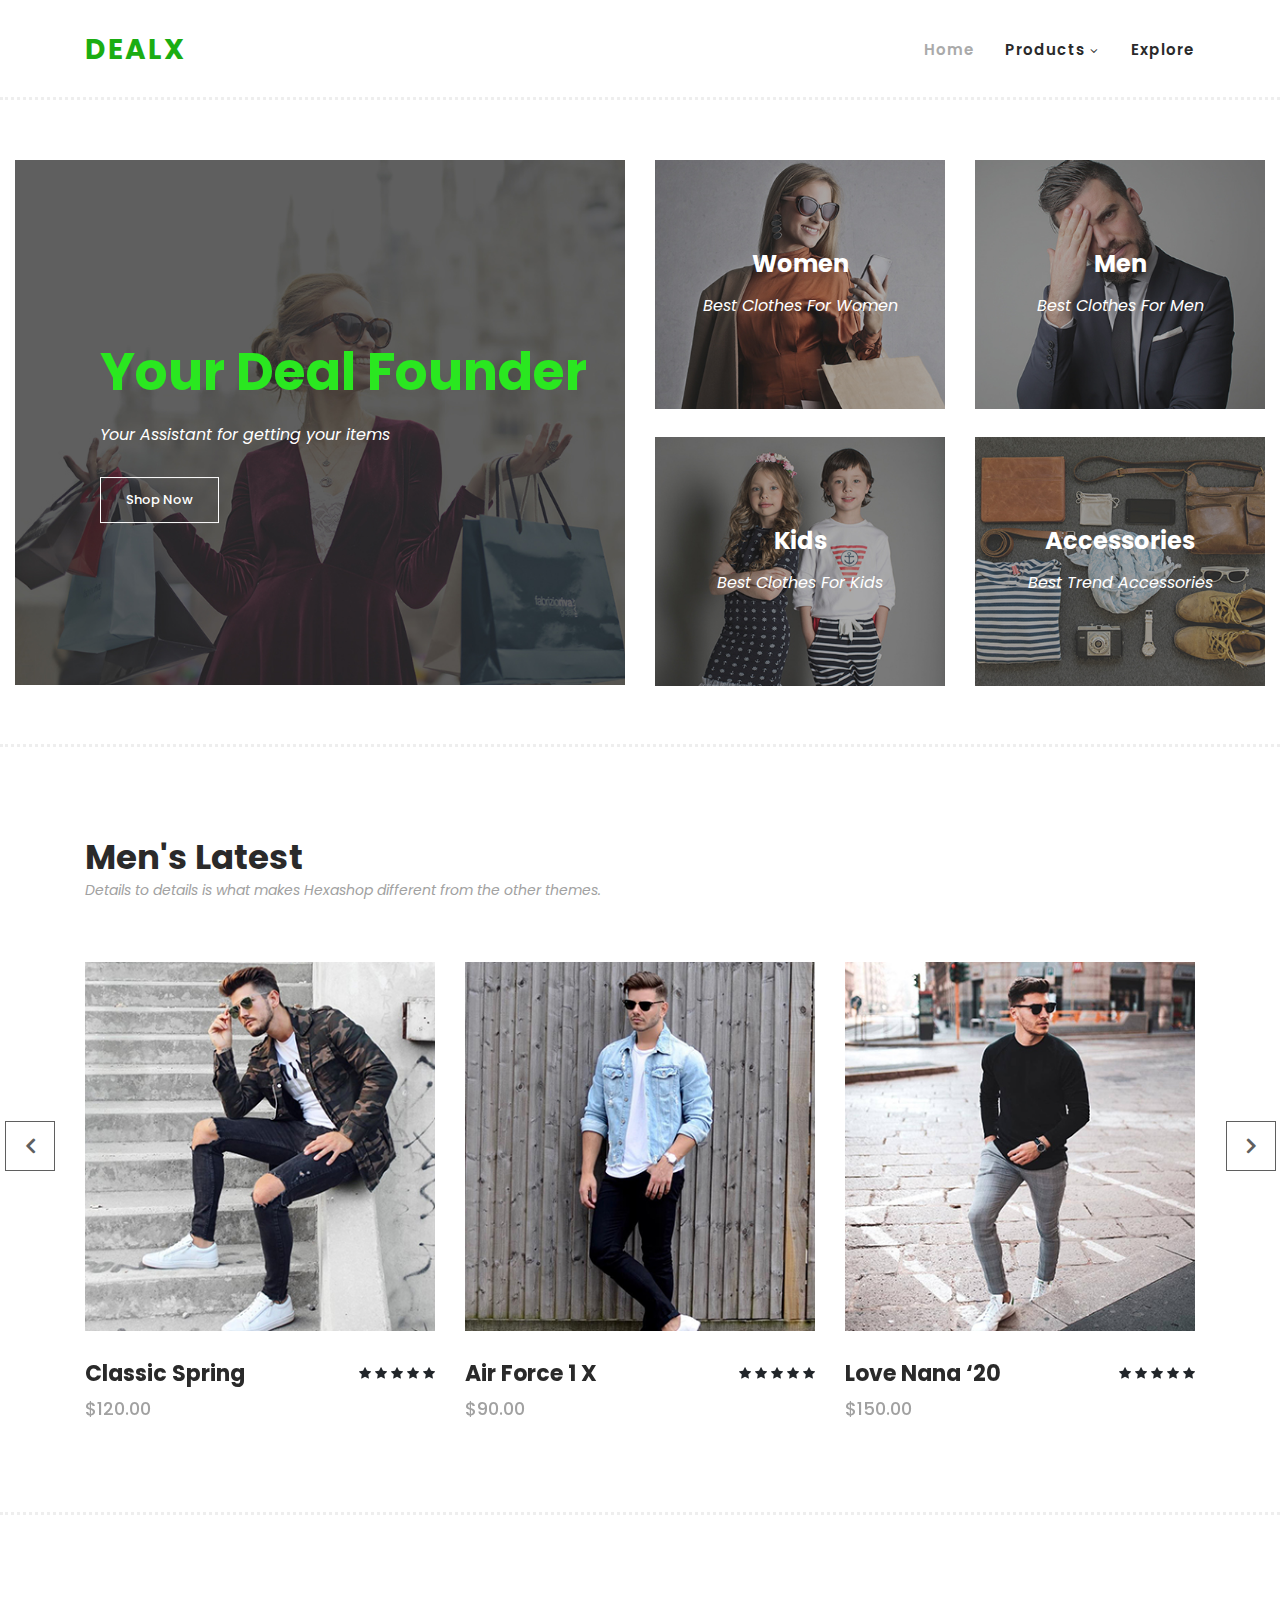
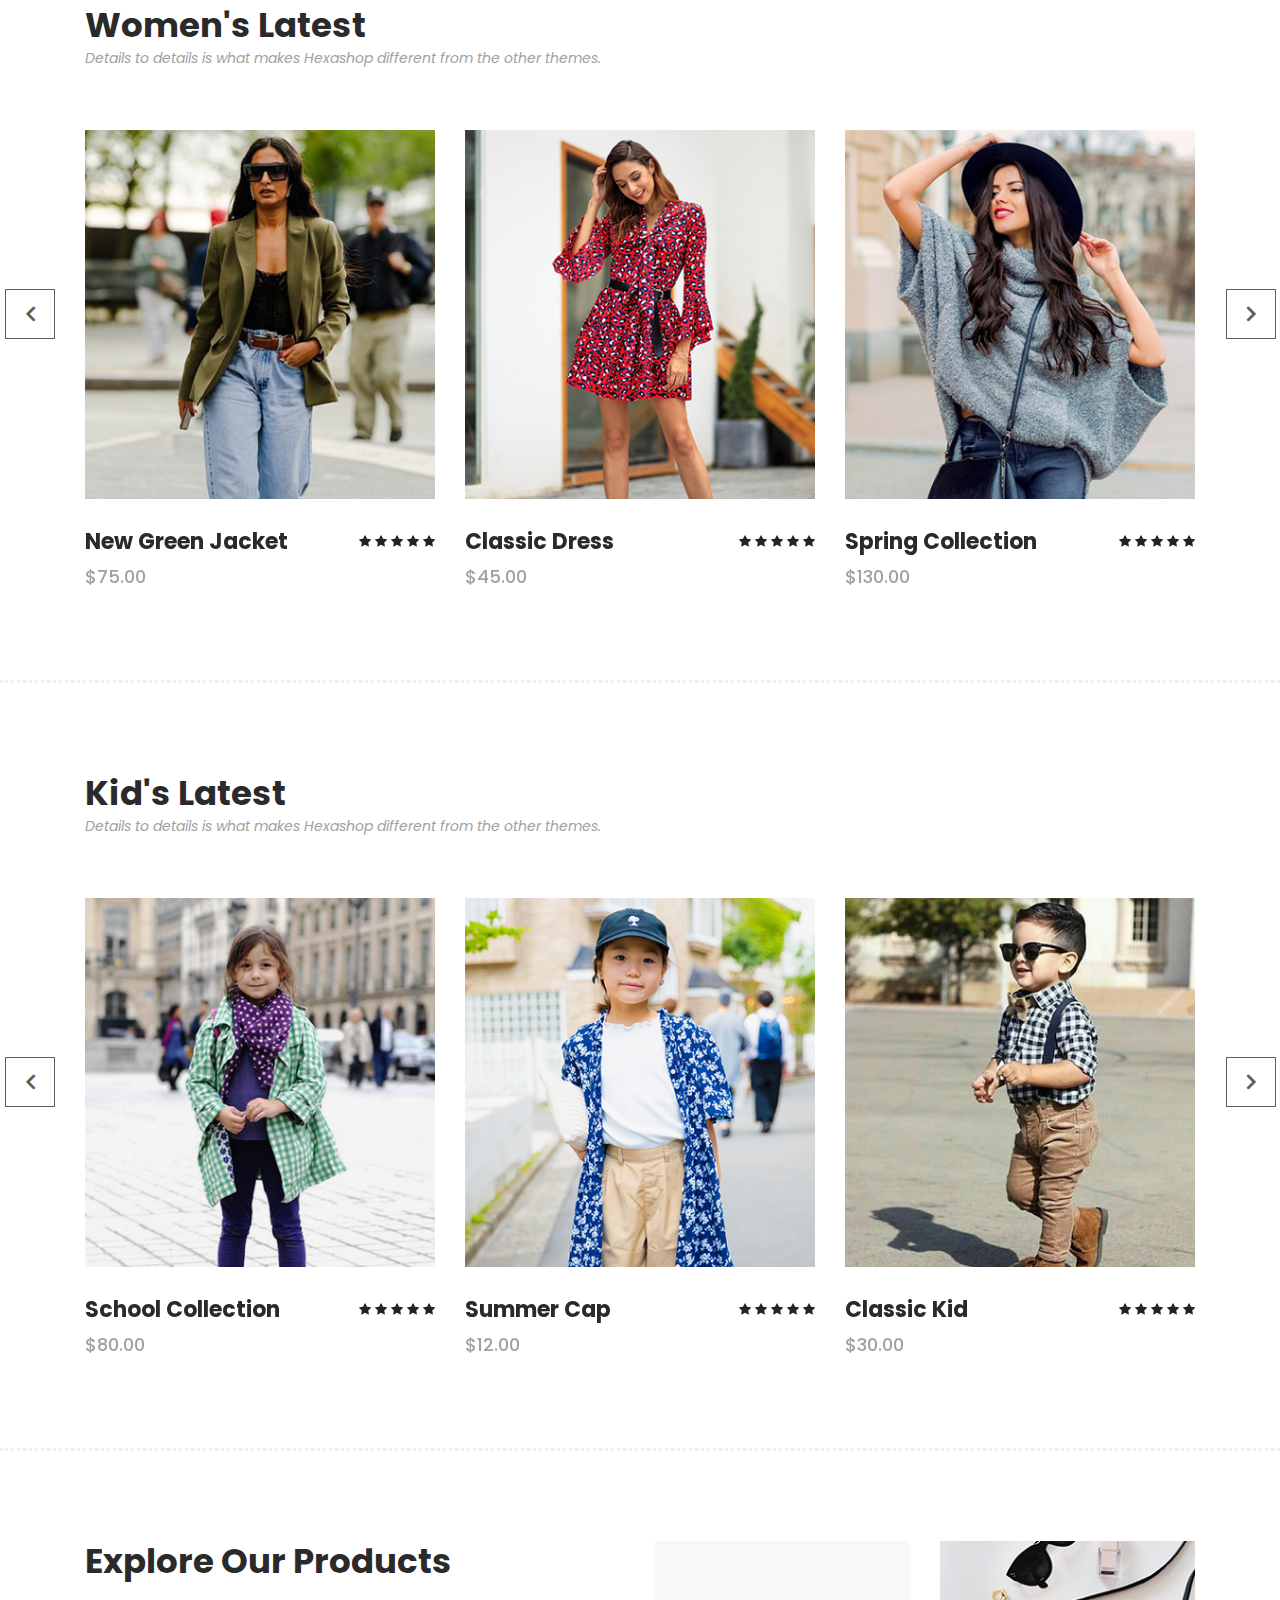
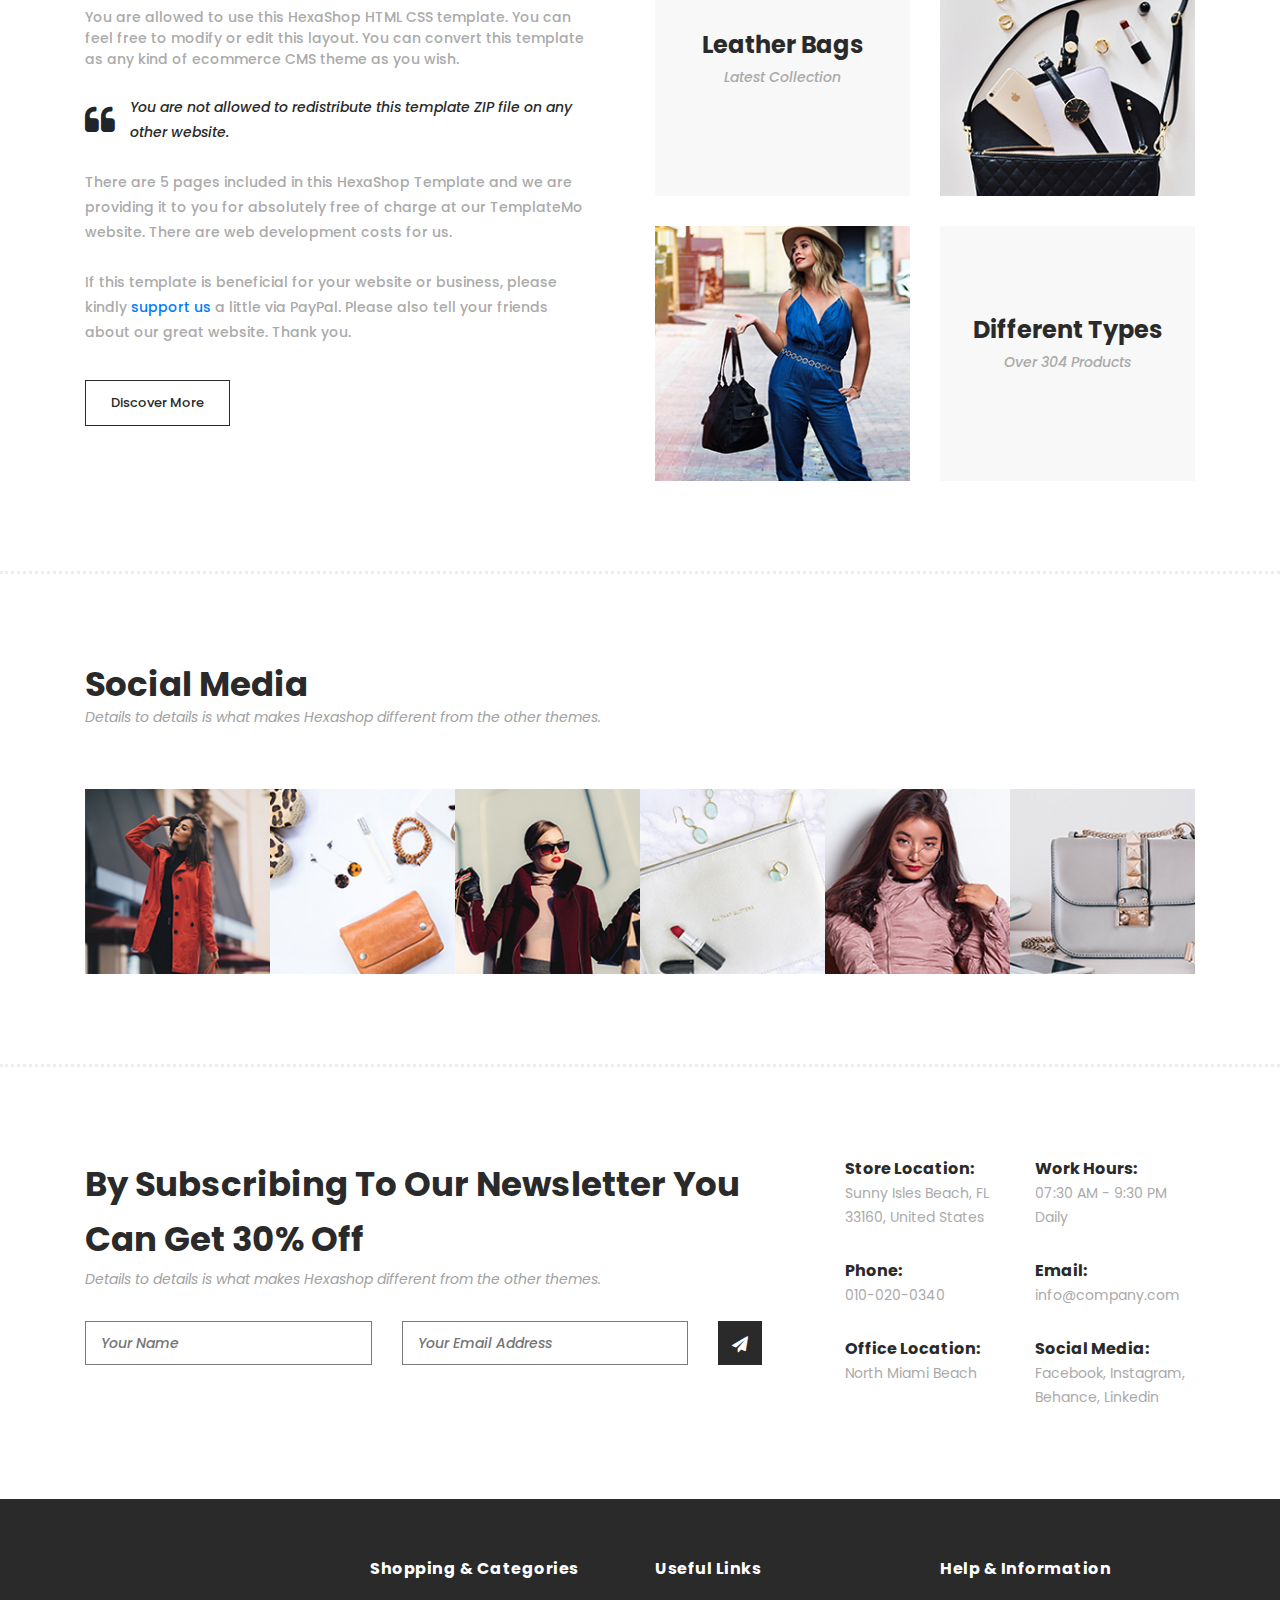
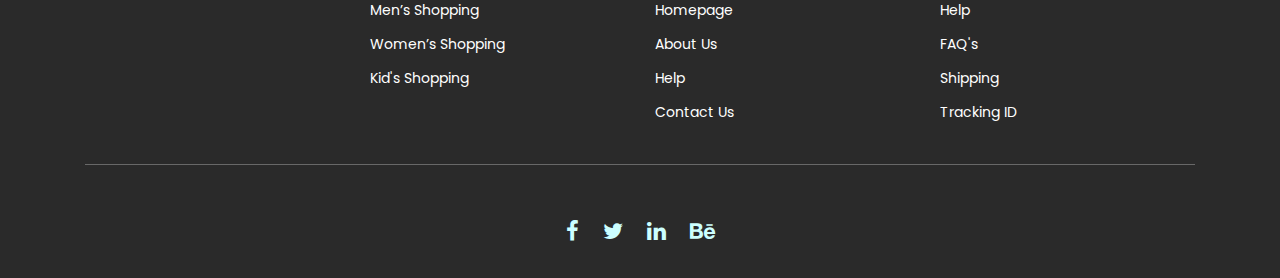
<file: index.html>
<!DOCTYPE html>
<html lang="en">

  <head>

    <meta charset="utf-8">
    <meta name="viewport" content="width=device-width, initial-scale=1, shrink-to-fit=no">
    <meta name="description" content="">
    <meta name="author" content="">
    <link href="https://fonts.googleapis.com/css?family=Poppins:100,200,300,400,500,600,700,800,900&display=swap" rel="stylesheet">

    <title>Hexashop Ecommerce HTML CSS Template</title>


    <!-- Additional CSS Files -->
    <link rel="stylesheet" type="text/css" href="assets/css/bootstrap.min.css">

    <link rel="stylesheet" type="text/css" href="assets/css/font-awesome.css">

    <link rel="stylesheet" href="assets/css/templatemo-hexashop.css">

    <link rel="stylesheet" href="assets/css/owl-carousel.css">

    <link rel="stylesheet" href="assets/css/lightbox.css">
<!--

TemplateMo 571 Hexashop

https://templatemo.com/tm-571-hexashop

-->
    </head>
    
    <body>
    
    <!-- ***** Preloader Start ***** -->
    <div id="preloader">
        <div class="jumper">
            <div></div>
            <div></div>
            <div></div>
        </div>
    </div>  
    <!-- ***** Preloader End ***** -->
    
    
    <!-- ***** Header Area Start ***** -->
    <header class="header-area header-sticky">
        <div class="container">
            <div class="row">
                <div class="col-12">
                    <nav class="main-nav">
                        <!-- ***** Logo Start ***** -->
                        <ul href="index.html" class="logo">
                            <li> DealX </li>
                        </ul>
                        <!-- ***** Logo End ***** -->
                        <!-- ***** Menu Start ***** -->
                        <ul class="nav">
                            <li class="scroll-to-section"><a href="#top" class="active">Home</a></li>
                            
                            <!-- <li class="submenu">
                                <a href="javascript:;">Pages</a>
                                <ul>
                                    <li><a href="about.html">About Us</a></li>
                                    <li><a href="products.html">Products</a></li>
                                    <li><a href="single-product.html">Single Product</a></li>
                                    <li><a href="contact.html">Contact Us</a></li>
                                </ul>
                            </li> -->
                            
                            <li class="submenu">
                                <a href="javascript:;">Products</a>
                                <ul>
                                    <li class="submenu">
                                        <a href="javascript:;">Clothes</a>
                                        <ul>
                                            <li class="scroll-to-section"><a href="#men">Men's</a></li>
                                            <li class="scroll-to-section"><a href="#women">Women's</a></li>
                                            <li class="scroll-to-section"><a href="#kids">Kid's</a></li>
                                        </ul>
                                    </li>
                                    <li class="submenu">
                                        <a href="javascript:;">Devices</a>
                                        <ul>
                                            <li class="scroll-to-section"><a href="#mobiles">Mobiles</a></li>
                                            <li class="scroll-to-section"><a href="#laptops">Laptops</a></li>
                                            <li class="scroll-to-section"><a href="#tablets">Tablets</a></li>
                                        </ul>
                                    </li>
                                    <li class="submenu">
                                        <a href="javascript:;">Accessories</a>
                                        <ul>
                                            <li class="scroll-to-section"><a href="#watches">Watches</a></li>
                                            <li class="scroll-to-section"><a href="#jewelry">Jewelry</a></li>
                                            <li class="scroll-to-section"><a href="#bags">Bags</a></li>
                                        </ul>
                                    </li>
                                    <li class="submenu">
                                        <a href="javascript:;">Home Appliances</a>
                                        <ul>
                                            <li class="scroll-to-section"><a href="#kitchen">Kitchen Appliances</a></li>
                                            <li class="scroll-to-section"><a href="#cleaning">Cleaning Appliances</a></li>
                                            <li class="scroll-to-section"><a href="#entertainment">Entertainment</a></li>
                                        </ul>
                                    </li>
                                </ul>
                            </li>
                        
                            <li class="scroll-to-section"><a href="#explore">Explore</a></li>
                        </ul>
                        
                        <a class='menu-trigger'>
                            <span>Menu</span>
                        </a>
                        <!-- ***** Menu End ***** -->
                    </nav>
                </div>
            </div>
        </div>
    </header>
    <!-- ***** Header Area End ***** -->

    <!-- ***** Main Banner Area Start ***** -->
    <div class="main-banner" id="top">
        <div class="container-fluid">
            <div class="row">
                <div class="col-lg-6">
                    <div class="left-content">
                        <div class="thumb">
                            <div class="inner-content">
                                <h4>Your Deal Founder</h4>
                                <span>Your Assistant for getting your items</span>
                                <div class="main-border-button">
                                    <a href="#">Shop Now</a>
                                </div>
                            </div>
                            <img src="assets/images/left-banner-image.jpg" alt="">
                        </div>
                    </div>
                </div>
                <div class="col-lg-6">
                    <div class="right-content">
                        <div class="row">
                            <div class="col-lg-6">
                                <div class="right-first-image">
                                    <div class="thumb">
                                        <div class="inner-content">
                                            <h4>Women</h4>
                                            <span>Best Clothes For Women</span>
                                        </div>
                                        <div class="hover-content">
                                            <div class="inner">
                                                <h4>Women</h4>
                                                <p>Lorem ipsum dolor sit amet, conservisii ctetur adipiscing elit incid.</p>
                                                <div class="main-border-button">
                                                    <a href="#">Discover More</a>
                                                </div>
                                            </div>
                                        </div>
                                        <img src="assets/images/baner-right-image-01.jpg">
                                    </div>
                                </div>
                            </div>
                            <div class="col-lg-6">
                                <div class="right-first-image">
                                    <div class="thumb">
                                        <div class="inner-content">
                                            <h4>Men</h4>
                                            <span>Best Clothes For Men</span>
                                        </div>
                                        <div class="hover-content">
                                            <div class="inner">
                                                <h4>Men</h4>
                                                <p>Lorem ipsum dolor sit amet, conservisii ctetur adipiscing elit incid.</p>
                                                <div class="main-border-button">
                                                    <a href="#">Discover More</a>
                                                </div>
                                            </div>
                                        </div>
                                        <img src="assets/images/baner-right-image-02.jpg">
                                    </div>
                                </div>
                            </div>
                            <div class="col-lg-6">
                                <div class="right-first-image">
                                    <div class="thumb">
                                        <div class="inner-content">
                                            <h4>Kids</h4>
                                            <span>Best Clothes For Kids</span>
                                        </div>
                                        <div class="hover-content">
                                            <div class="inner">
                                                <h4>Kids</h4>
                                                <p>Lorem ipsum dolor sit amet, conservisii ctetur adipiscing elit incid.</p>
                                                <div class="main-border-button">
                                                    <a href="#">Discover More</a>
                                                </div>
                                            </div>
                                        </div>
                                        <img src="assets/images/baner-right-image-03.jpg">
                                    </div>
                                </div>
                            </div>
                            <div class="col-lg-6">
                                <div class="right-first-image">
                                    <div class="thumb">
                                        <div class="inner-content">
                                            <h4>Accessories</h4>
                                            <span>Best Trend Accessories</span>
                                        </div>
                                        <div class="hover-content">
                                            <div class="inner">
                                                <h4>Accessories</h4>
                                                <p>Lorem ipsum dolor sit amet, conservisii ctetur adipiscing elit incid.</p>
                                                <div class="main-border-button">
                                                    <a href="#">Discover More</a>
                                                </div>
                                            </div>
                                        </div>
                                        <img src="assets/images/baner-right-image-04.jpg">
                                    </div>
                                </div>
                            </div>
                        </div>
                    </div>
                </div>
            </div>
        </div>
    </div>
    <!-- ***** Main Banner Area End ***** -->

    <!-- ***** Men Area Starts ***** -->
    <section class="section" id="men">
        <div class="container">
            <div class="row">
                <div class="col-lg-6">
                    <div class="section-heading">
                        <h2>Men's Latest</h2>
                        <span>Details to details is what makes Hexashop different from the other themes.</span>
                    </div>
                </div>
            </div>
        </div>
        <div class="container">
            <div class="row">
                <div class="col-lg-12">
                    <div class="men-item-carousel">
                        <div class="owl-men-item owl-carousel">
                            <div class="item">
                                <div class="thumb">
                                    <div class="hover-content">
                                        <ul>
                                            <li><a href="single-product.html"><i class="fa fa-eye"></i></a></li>
                                            <li><a href="single-product.html"><i class="fa fa-star"></i></a></li>
                                            <li><a href="single-product.html"><i class="fa fa-shopping-cart"></i></a></li>
                                        </ul>
                                    </div>
                                    <img src="assets/images/men-01.jpg" alt="">
                                </div>
                                <div class="down-content">
                                    <h4>Classic Spring</h4>
                                    <span>$120.00</span>
                                    <ul class="stars">
                                        <li><i class="fa fa-star"></i></li>
                                        <li><i class="fa fa-star"></i></li>
                                        <li><i class="fa fa-star"></i></li>
                                        <li><i class="fa fa-star"></i></li>
                                        <li><i class="fa fa-star"></i></li>
                                    </ul>
                                </div>
                            </div>
                            <div class="item">
                                <div class="thumb">
                                    <div class="hover-content">
                                        <ul>
                                            <li><a href="single-product.html"><i class="fa fa-eye"></i></a></li>
                                            <li><a href="single-product.html"><i class="fa fa-star"></i></a></li>
                                            <li><a href="single-product.html"><i class="fa fa-shopping-cart"></i></a></li>
                                        </ul>
                                    </div>
                                    <img src="assets/images/men-02.jpg" alt="">
                                </div>
                                <div class="down-content">
                                    <h4>Air Force 1 X</h4>
                                    <span>$90.00</span>
                                    <ul class="stars">
                                        <li><i class="fa fa-star"></i></li>
                                        <li><i class="fa fa-star"></i></li>
                                        <li><i class="fa fa-star"></i></li>
                                        <li><i class="fa fa-star"></i></li>
                                        <li><i class="fa fa-star"></i></li>
                                    </ul>
                                </div>
                            </div>
                            <div class="item">
                                <div class="thumb">
                                    <div class="hover-content">
                                        <ul>
                                            <li><a href="single-product.html"><i class="fa fa-eye"></i></a></li>
                                            <li><a href="single-product.html"><i class="fa fa-star"></i></a></li>
                                            <li><a href="single-product.html"><i class="fa fa-shopping-cart"></i></a></li>
                                        </ul>
                                    </div>
                                    <img src="assets/images/men-03.jpg" alt="">
                                </div>
                                <div class="down-content">
                                    <h4>Love Nana ‘20</h4>
                                    <span>$150.00</span>
                                    <ul class="stars">
                                        <li><i class="fa fa-star"></i></li>
                                        <li><i class="fa fa-star"></i></li>
                                        <li><i class="fa fa-star"></i></li>
                                        <li><i class="fa fa-star"></i></li>
                                        <li><i class="fa fa-star"></i></li>
                                    </ul>
                                </div>
                            </div>
                            <div class="item">
                                <div class="thumb">
                                    <div class="hover-content">
                                        <ul>
                                            <li><a href="single-product.html"><i class="fa fa-eye"></i></a></li>
                                            <li><a href="single-product.html"><i class="fa fa-star"></i></a></li>
                                            <li><a href="single-product.html"><i class="fa fa-shopping-cart"></i></a></li>
                                        </ul>
                                    </div>
                                    <img src="assets/images/men-01.jpg" alt="">
                                </div>
                                <div class="down-content">
                                    <h4>Classic Spring</h4>
                                    <span>$120.00</span>
                                    <ul class="stars">
                                        <li><i class="fa fa-star"></i></li>
                                        <li><i class="fa fa-star"></i></li>
                                        <li><i class="fa fa-star"></i></li>
                                        <li><i class="fa fa-star"></i></li>
                                        <li><i class="fa fa-star"></i></li>
                                    </ul>
                                </div>
                            </div>
                        </div>
                    </div>
                </div>
            </div>
        </div>
    </section>
    <!-- ***** Men Area Ends ***** -->

    <!-- ***** Women Area Starts ***** -->
    <section class="section" id="women">
        <div class="container">
            <div class="row">
                <div class="col-lg-6">
                    <div class="section-heading">
                        <h2>Women's Latest</h2>
                        <span>Details to details is what makes Hexashop different from the other themes.</span>
                    </div>
                </div>
            </div>
        </div>
        <div class="container">
            <div class="row">
                <div class="col-lg-12">
                    <div class="women-item-carousel">
                        <div class="owl-women-item owl-carousel">
                            <div class="item">
                                <div class="thumb">
                                    <div class="hover-content">
                                        <ul>
                                            <li><a href="single-product.html"><i class="fa fa-eye"></i></a></li>
                                            <li><a href="single-product.html"><i class="fa fa-star"></i></a></li>
                                            <li><a href="single-product.html"><i class="fa fa-shopping-cart"></i></a></li>
                                        </ul>
                                    </div>
                                    <img src="assets/images/women-01.jpg" alt="">
                                </div>
                                <div class="down-content">
                                    <h4>New Green Jacket</h4>
                                    <span>$75.00</span>
                                    <ul class="stars">
                                        <li><i class="fa fa-star"></i></li>
                                        <li><i class="fa fa-star"></i></li>
                                        <li><i class="fa fa-star"></i></li>
                                        <li><i class="fa fa-star"></i></li>
                                        <li><i class="fa fa-star"></i></li>
                                    </ul>
                                </div>
                            </div>
                            <div class="item">
                                <div class="thumb">
                                    <div class="hover-content">
                                        <ul>
                                            <li><a href="single-product.html"><i class="fa fa-eye"></i></a></li>
                                            <li><a href="single-product.html"><i class="fa fa-star"></i></a></li>
                                            <li><a href="single-product.html"><i class="fa fa-shopping-cart"></i></a></li>
                                        </ul>
                                    </div>
                                    <img src="assets/images/women-02.jpg" alt="">
                                </div>
                                <div class="down-content">
                                    <h4>Classic Dress</h4>
                                    <span>$45.00</span>
                                    <ul class="stars">
                                        <li><i class="fa fa-star"></i></li>
                                        <li><i class="fa fa-star"></i></li>
                                        <li><i class="fa fa-star"></i></li>
                                        <li><i class="fa fa-star"></i></li>
                                        <li><i class="fa fa-star"></i></li>
                                    </ul>
                                </div>
                            </div>
                            <div class="item">
                                <div class="thumb">
                                    <div class="hover-content">
                                        <ul>
                                            <li><a href="single-product.html"><i class="fa fa-eye"></i></a></li>
                                            <li><a href="single-product.html"><i class="fa fa-star"></i></a></li>
                                            <li><a href="single-product.html"><i class="fa fa-shopping-cart"></i></a></li>
                                        </ul>
                                    </div>
                                    <img src="assets/images/women-03.jpg" alt="">
                                </div>
                                <div class="down-content">
                                    <h4>Spring Collection</h4>
                                    <span>$130.00</span>
                                    <ul class="stars">
                                        <li><i class="fa fa-star"></i></li>
                                        <li><i class="fa fa-star"></i></li>
                                        <li><i class="fa fa-star"></i></li>
                                        <li><i class="fa fa-star"></i></li>
                                        <li><i class="fa fa-star"></i></li>
                                    </ul>
                                </div>
                            </div>
                            <div class="item">
                                <div class="thumb">
                                    <div class="hover-content">
                                        <ul>
                                            <li><a href="single-product.html"><i class="fa fa-eye"></i></a></li>
                                            <li><a href="single-product.html"><i class="fa fa-star"></i></a></li>
                                            <li><a href="single-product.html"><i class="fa fa-shopping-cart"></i></a></li>
                                        </ul>
                                    </div>
                                    <img src="assets/images/women-01.jpg" alt="">
                                </div>
                                <div class="down-content">
                                    <h4>Classic Spring</h4>
                                    <span>$120.00</span>
                                    <ul class="stars">
                                        <li><i class="fa fa-star"></i></li>
                                        <li><i class="fa fa-star"></i></li>
                                        <li><i class="fa fa-star"></i></li>
                                        <li><i class="fa fa-star"></i></li>
                                        <li><i class="fa fa-star"></i></li>
                                    </ul>
                                </div>
                            </div>
                        </div>
                    </div>
                </div>
            </div>
        </div>
    </section>
    <!-- ***** Women Area Ends ***** -->

    <!-- ***** Kids Area Starts ***** -->
    <section class="section" id="kids">
        <div class="container">
            <div class="row">
                <div class="col-lg-6">
                    <div class="section-heading">
                        <h2>Kid's Latest</h2>
                        <span>Details to details is what makes Hexashop different from the other themes.</span>
                    </div>
                </div>
            </div>
        </div>
        <div class="container">
            <div class="row">
                <div class="col-lg-12">
                    <div class="kid-item-carousel">
                        <div class="owl-kid-item owl-carousel">
                            <div class="item">
                                <div class="thumb">
                                    <div class="hover-content">
                                        <ul>
                                            <li><a href="single-product.html"><i class="fa fa-eye"></i></a></li>
                                            <li><a href="single-product.html"><i class="fa fa-star"></i></a></li>
                                            <li><a href="single-product.html"><i class="fa fa-shopping-cart"></i></a></li>
                                        </ul>
                                    </div>
                                    <img src="assets/images/kid-01.jpg" alt="">
                                </div>
                                <div class="down-content">
                                    <h4>School Collection</h4>
                                    <span>$80.00</span>
                                    <ul class="stars">
                                        <li><i class="fa fa-star"></i></li>
                                        <li><i class="fa fa-star"></i></li>
                                        <li><i class="fa fa-star"></i></li>
                                        <li><i class="fa fa-star"></i></li>
                                        <li><i class="fa fa-star"></i></li>
                                    </ul>
                                </div>
                            </div>
                            <div class="item">
                                <div class="thumb">
                                    <div class="hover-content">
                                        <ul>
                                            <li><a href="single-product.html"><i class="fa fa-eye"></i></a></li>
                                            <li><a href="single-product.html"><i class="fa fa-star"></i></a></li>
                                            <li><a href="single-product.html"><i class="fa fa-shopping-cart"></i></a></li>
                                        </ul>
                                    </div>
                                    <img src="assets/images/kid-02.jpg" alt="">
                                </div>
                                <div class="down-content">
                                    <h4>Summer Cap</h4>
                                    <span>$12.00</span>
                                    <ul class="stars">
                                        <li><i class="fa fa-star"></i></li>
                                        <li><i class="fa fa-star"></i></li>
                                        <li><i class="fa fa-star"></i></li>
                                        <li><i class="fa fa-star"></i></li>
                                        <li><i class="fa fa-star"></i></li>
                                    </ul>
                                </div>
                            </div>
                            <div class="item">
                                <div class="thumb">
                                    <div class="hover-content">
                                        <ul>
                                            <li><a href="single-product.html"><i class="fa fa-eye"></i></a></li>
                                            <li><a href="single-product.html"><i class="fa fa-star"></i></a></li>
                                            <li><a href="single-product.html"><i class="fa fa-shopping-cart"></i></a></li>
                                        </ul>
                                    </div>
                                    <img src="assets/images/kid-03.jpg" alt="">
                                </div>
                                <div class="down-content">
                                    <h4>Classic Kid</h4>
                                    <span>$30.00</span>
                                    <ul class="stars">
                                        <li><i class="fa fa-star"></i></li>
                                        <li><i class="fa fa-star"></i></li>
                                        <li><i class="fa fa-star"></i></li>
                                        <li><i class="fa fa-star"></i></li>
                                        <li><i class="fa fa-star"></i></li>
                                    </ul>
                                </div>
                            </div>
                            <div class="item">
                                <div class="thumb">
                                    <div class="hover-content">
                                        <ul>
                                            <li><a href="single-product.html"><i class="fa fa-eye"></i></a></li>
                                            <li><a href="single-product.html"><i class="fa fa-star"></i></a></li>
                                            <li><a href="single-product.html"><i class="fa fa-shopping-cart"></i></a></li>
                                        </ul>
                                    </div>
                                    <img src="assets/images/kid-01.jpg" alt="">
                                </div>
                                <div class="down-content">
                                    <h4>Classic Spring</h4>
                                    <span>$120.00</span>
                                    <ul class="stars">
                                        <li><i class="fa fa-star"></i></li>
                                        <li><i class="fa fa-star"></i></li>
                                        <li><i class="fa fa-star"></i></li>
                                        <li><i class="fa fa-star"></i></li>
                                        <li><i class="fa fa-star"></i></li>
                                    </ul>
                                </div>
                            </div>
                        </div>
                    </div>
                </div>
            </div>
        </div>
    </section>
    <!-- ***** Kids Area Ends ***** -->

    <!-- ***** Explore Area Starts ***** -->
    <section class="section" id="explore">
        <div class="container">
            <div class="row">
                <div class="col-lg-6">
                    <div class="left-content">
                        <h2>Explore Our Products</h2>
                        <span>You are allowed to use this HexaShop HTML CSS template. You can feel free to modify or edit this layout. You can convert this template as any kind of ecommerce CMS theme as you wish.</span>
                        <div class="quote">
                            <i class="fa fa-quote-left"></i><p>You are not allowed to redistribute this template ZIP file on any other website.</p>
                        </div>
                        <p>There are 5 pages included in this HexaShop Template and we are providing it to you for absolutely free of charge at our TemplateMo website. There are web development costs for us.</p>
                        <p>If this template is beneficial for your website or business, please kindly <a rel="nofollow" href="https://paypal.me/templatemo" target="_blank">support us</a> a little via PayPal. Please also tell your friends about our great website. Thank you.</p>
                        <div class="main-border-button">
                            <a href="products.html">Discover More</a>
                        </div>
                    </div>
                </div>
                <div class="col-lg-6">
                    <div class="right-content">
                        <div class="row">
                            <div class="col-lg-6">
                                <div class="leather">
                                    <h4>Leather Bags</h4>
                                    <span>Latest Collection</span>
                                </div>
                            </div>
                            <div class="col-lg-6">
                                <div class="first-image">
                                    <img src="assets/images/explore-image-01.jpg" alt="">
                                </div>
                            </div>
                            <div class="col-lg-6">
                                <div class="second-image">
                                    <img src="assets/images/explore-image-02.jpg" alt="">
                                </div>
                            </div>
                            <div class="col-lg-6">
                                <div class="types">
                                    <h4>Different Types</h4>
                                    <span>Over 304 Products</span>
                                </div>
                            </div>
                        </div>
                    </div>
                </div>
            </div>
        </div>
    </section>
    <!-- ***** Explore Area Ends ***** -->

    <!-- ***** Social Area Starts ***** -->
    <section class="section" id="social">
        <div class="container">
            <div class="row">
                <div class="col-lg-12">
                    <div class="section-heading">
                        <h2>Social Media</h2>
                        <span>Details to details is what makes Hexashop different from the other themes.</span>
                    </div>
                </div>
            </div>
        </div>
        <div class="container">
            <div class="row images">
                <div class="col-2">
                    <div class="thumb">
                        <div class="icon">
                            <a href="http://instagram.com">
                                <h6>Fashion</h6>
                                <i class="fa fa-instagram"></i>
                            </a>
                        </div>
                        <img src="assets/images/instagram-01.jpg" alt="">
                    </div>
                </div>
                <div class="col-2">
                    <div class="thumb">
                        <div class="icon">
                            <a href="http://instagram.com">
                                <h6>New</h6>
                                <i class="fa fa-instagram"></i>
                            </a>
                        </div>
                        <img src="assets/images/instagram-02.jpg" alt="">
                    </div>
                </div>
                <div class="col-2">
                    <div class="thumb">
                        <div class="icon">
                            <a href="http://instagram.com">
                                <h6>Brand</h6>
                                <i class="fa fa-instagram"></i>
                            </a>
                        </div>
                        <img src="assets/images/instagram-03.jpg" alt="">
                    </div>
                </div>
                <div class="col-2">
                    <div class="thumb">
                        <div class="icon">
                            <a href="http://instagram.com">
                                <h6>Makeup</h6>
                                <i class="fa fa-instagram"></i>
                            </a>
                        </div>
                        <img src="assets/images/instagram-04.jpg" alt="">
                    </div>
                </div>
                <div class="col-2">
                    <div class="thumb">
                        <div class="icon">
                            <a href="http://instagram.com">
                                <h6>Leather</h6>
                                <i class="fa fa-instagram"></i>
                            </a>
                        </div>
                        <img src="assets/images/instagram-05.jpg" alt="">
                    </div>
                </div>
                <div class="col-2">
                    <div class="thumb">
                        <div class="icon">
                            <a href="http://instagram.com">
                                <h6>Bag</h6>
                                <i class="fa fa-instagram"></i>
                            </a>
                        </div>
                        <img src="assets/images/instagram-06.jpg" alt="">
                    </div>
                </div>
            </div>
        </div>
    </section>
    <!-- ***** Social Area Ends ***** -->

    <!-- ***** Subscribe Area Starts ***** -->
    <div class="subscribe">
        <div class="container">
            <div class="row">
                <div class="col-lg-8">
                    <div class="section-heading">
                        <h2>By Subscribing To Our Newsletter You Can Get 30% Off</h2>
                        <span>Details to details is what makes Hexashop different from the other themes.</span>
                    </div>
                    <form id="subscribe" action="" method="get">
                        <div class="row">
                          <div class="col-lg-5">
                            <fieldset>
                              <input name="name" type="text" id="name" placeholder="Your Name" required="">
                            </fieldset>
                          </div>
                          <div class="col-lg-5">
                            <fieldset>
                              <input name="email" type="text" id="email" pattern="[^ @]*@[^ @]*" placeholder="Your Email Address" required="">
                            </fieldset>
                          </div>
                          <div class="col-lg-2">
                            <fieldset>
                              <button type="submit" id="form-submit" class="main-dark-button"><i class="fa fa-paper-plane"></i></button>
                            </fieldset>
                          </div>
                        </div>
                    </form>
                </div>
                <div class="col-lg-4">
                    <div class="row">
                        <div class="col-6">
                            <ul>
                                <li>Store Location:<br><span>Sunny Isles Beach, FL 33160, United States</span></li>
                                <li>Phone:<br><span>010-020-0340</span></li>
                                <li>Office Location:<br><span>North Miami Beach</span></li>
                            </ul>
                        </div>
                        <div class="col-6">
                            <ul>
                                <li>Work Hours:<br><span>07:30 AM - 9:30 PM Daily</span></li>
                                <li>Email:<br><span>info@company.com</span></li>
                                <li>Social Media:<br><span><a href="#">Facebook</a>, <a href="#">Instagram</a>, <a href="#">Behance</a>, <a href="#">Linkedin</a></span></li>
                            </ul>
                        </div>
                    </div>
                </div>
            </div>
        </div>
    </div>
    <!-- ***** Subscribe Area Ends ***** -->
    
    <!-- ***** Footer Start ***** -->
    <footer>
        <div class="container">
            <div class="row">
                <div class="col-lg-3">
                    <div class="first-item">
                        <!-- <div class="logo">
                            <img src="assets/images/white-logo.png" alt="hexashop ecommerce templatemo">
                        </div> -->
                        <!-- <ul>
                            <li><a href="#">16501 Collins Ave, Sunny Isles Beach, FL 33160, United States</a></li>
                            <li><a href="#">hexashop@company.com</a></li>
                            <li><a href="#">010-020-0340</a></li>
                        </ul> -->
                    </div>
                </div>
                <div class="col-lg-3">
                    <h4>Shopping &amp; Categories</h4>
                    <ul>
                        <li><a href="#">Men’s Shopping</a></li>
                        <li><a href="#">Women’s Shopping</a></li>
                        <li><a href="#">Kid's Shopping</a></li>
                    </ul>
                </div>
                <div class="col-lg-3">
                    <h4>Useful Links</h4>
                    <ul>
                        <li><a href="#">Homepage</a></li>
                        <li><a href="#">About Us</a></li>
                        <li><a href="#">Help</a></li>
                        <li><a href="#">Contact Us</a></li>
                    </ul>
                </div>
                <div class="col-lg-3">
                    <h4>Help &amp; Information</h4>
                    <ul>
                        <li><a href="#">Help</a></li>
                        <li><a href="#">FAQ's</a></li>
                        <li><a href="#">Shipping</a></li>
                        <li><a href="#">Tracking ID</a></li>
                    </ul>
                </div>
                <div class="col-lg-12">
                    <div class="under-footer">
                        <!-- <p>Copyright © 2022 HexaShop Co., Ltd. All Rights Reserved. 
                        
                        <br>Design: <a href="https://templatemo.com" target="_parent" title="free css templates">TemplateMo</a></p> -->
                        <ul>
                            <li><a href="#"><i class="fa fa-facebook"></i></a></li>
                            <li><a href="#"><i class="fa fa-twitter"></i></a></li>
                            <li><a href="#"><i class="fa fa-linkedin"></i></a></li>
                            <li><a href="#"><i class="fa fa-behance"></i></a></li>
                        </ul>
                    </div>
                </div>
            </div>
        </div>
    </footer>
    

    <!-- jQuery -->
    <script src="assets/js/jquery-2.1.0.min.js"></script>

    <!-- Bootstrap -->
    <script src="assets/js/popper.js"></script>
    <script src="assets/js/bootstrap.min.js"></script>

    <!-- Plugins -->
    <script src="assets/js/owl-carousel.js"></script>
    <script src="assets/js/accordions.js"></script>
    <script src="assets/js/datepicker.js"></script>
    <script src="assets/js/scrollreveal.min.js"></script>
    <script src="assets/js/waypoints.min.js"></script>
    <script src="assets/js/jquery.counterup.min.js"></script>
    <script src="assets/js/imgfix.min.js"></script> 
    <script src="assets/js/slick.js"></script> 
    <script src="assets/js/lightbox.js"></script> 
    <script src="assets/js/isotope.js"></script> 
    
    <!-- Global Init -->
    <script src="assets/js/custom.js"></script>

    <script>

        $(function() {
            var selectedClass = "";
            $("p").click(function(){
            selectedClass = $(this).attr("data-rel");
            $("#portfolio").fadeTo(50, 0.1);
                $("#portfolio div").not("."+selectedClass).fadeOut();
            setTimeout(function() {
              $("."+selectedClass).fadeIn();
              $("#portfolio").fadeTo(50, 1);
            }, 500);
                
            });
        });

    </script>

  </body>
</html>
</file>
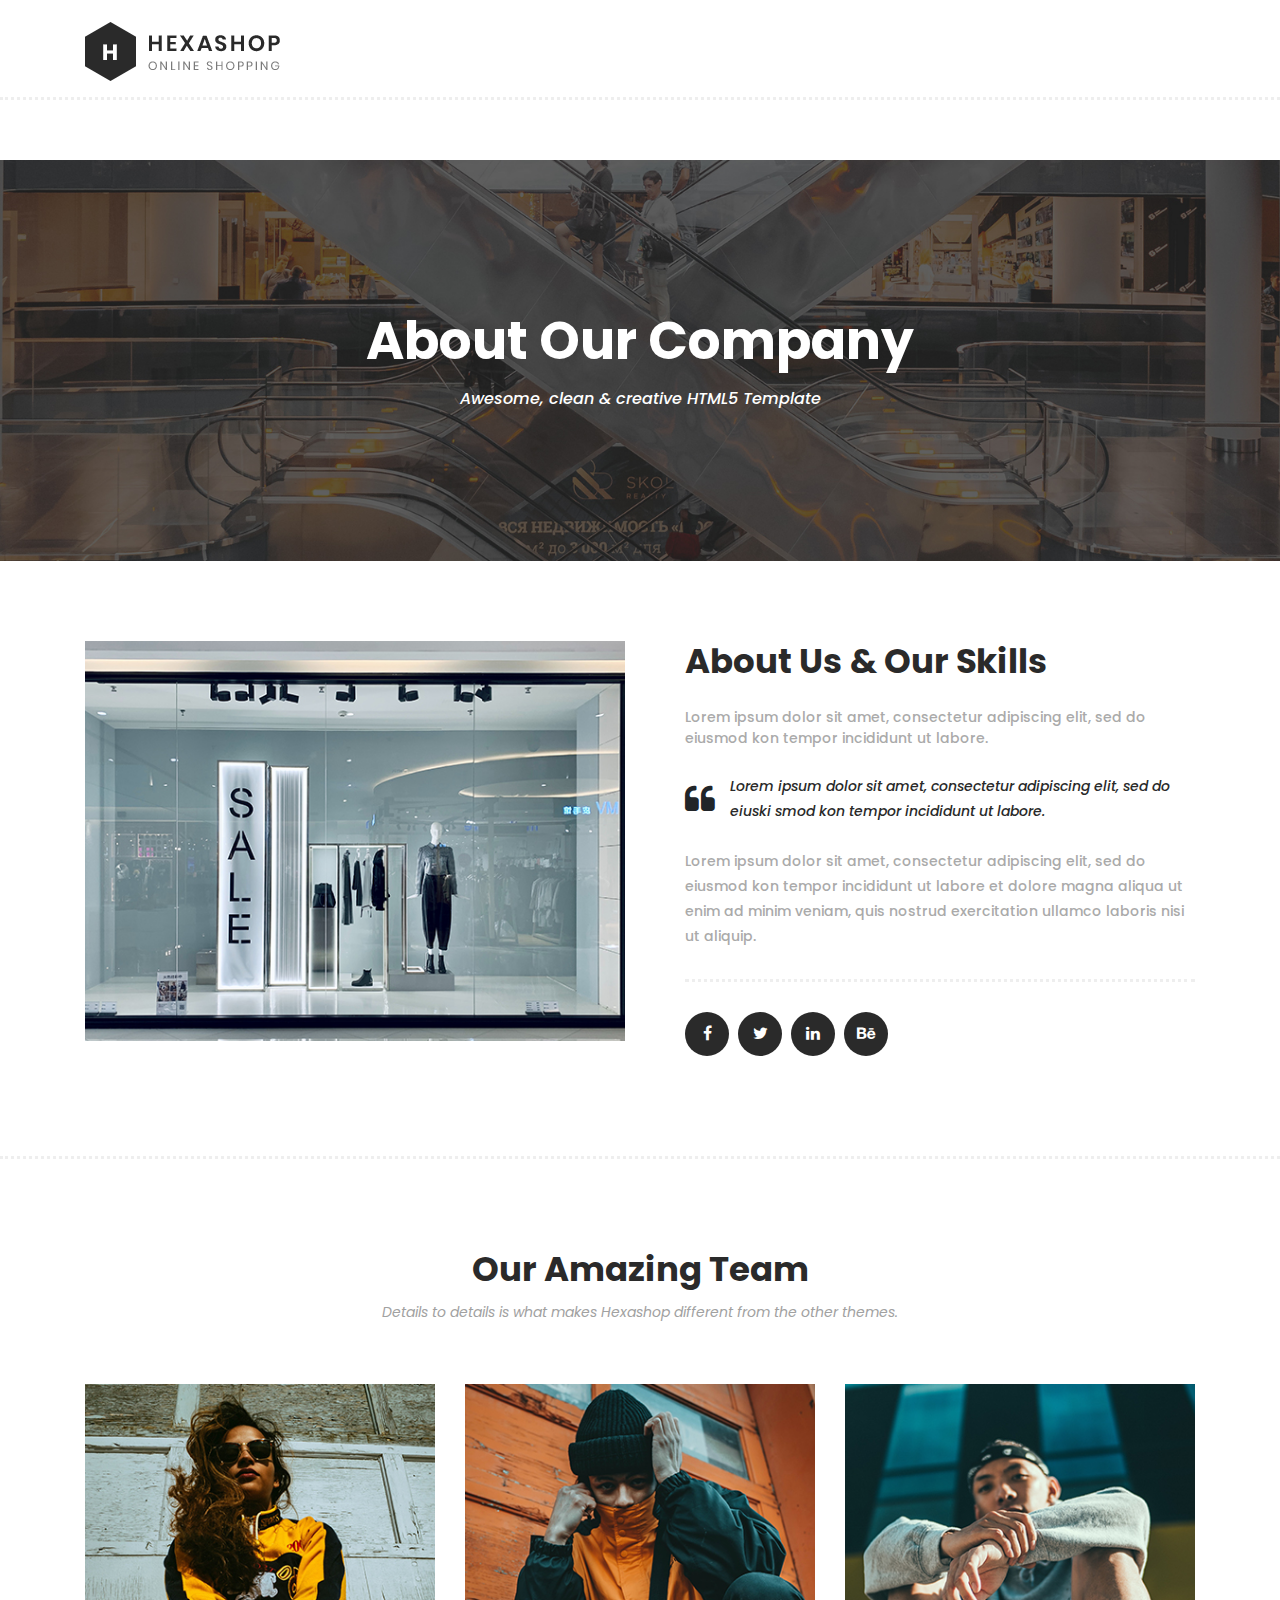
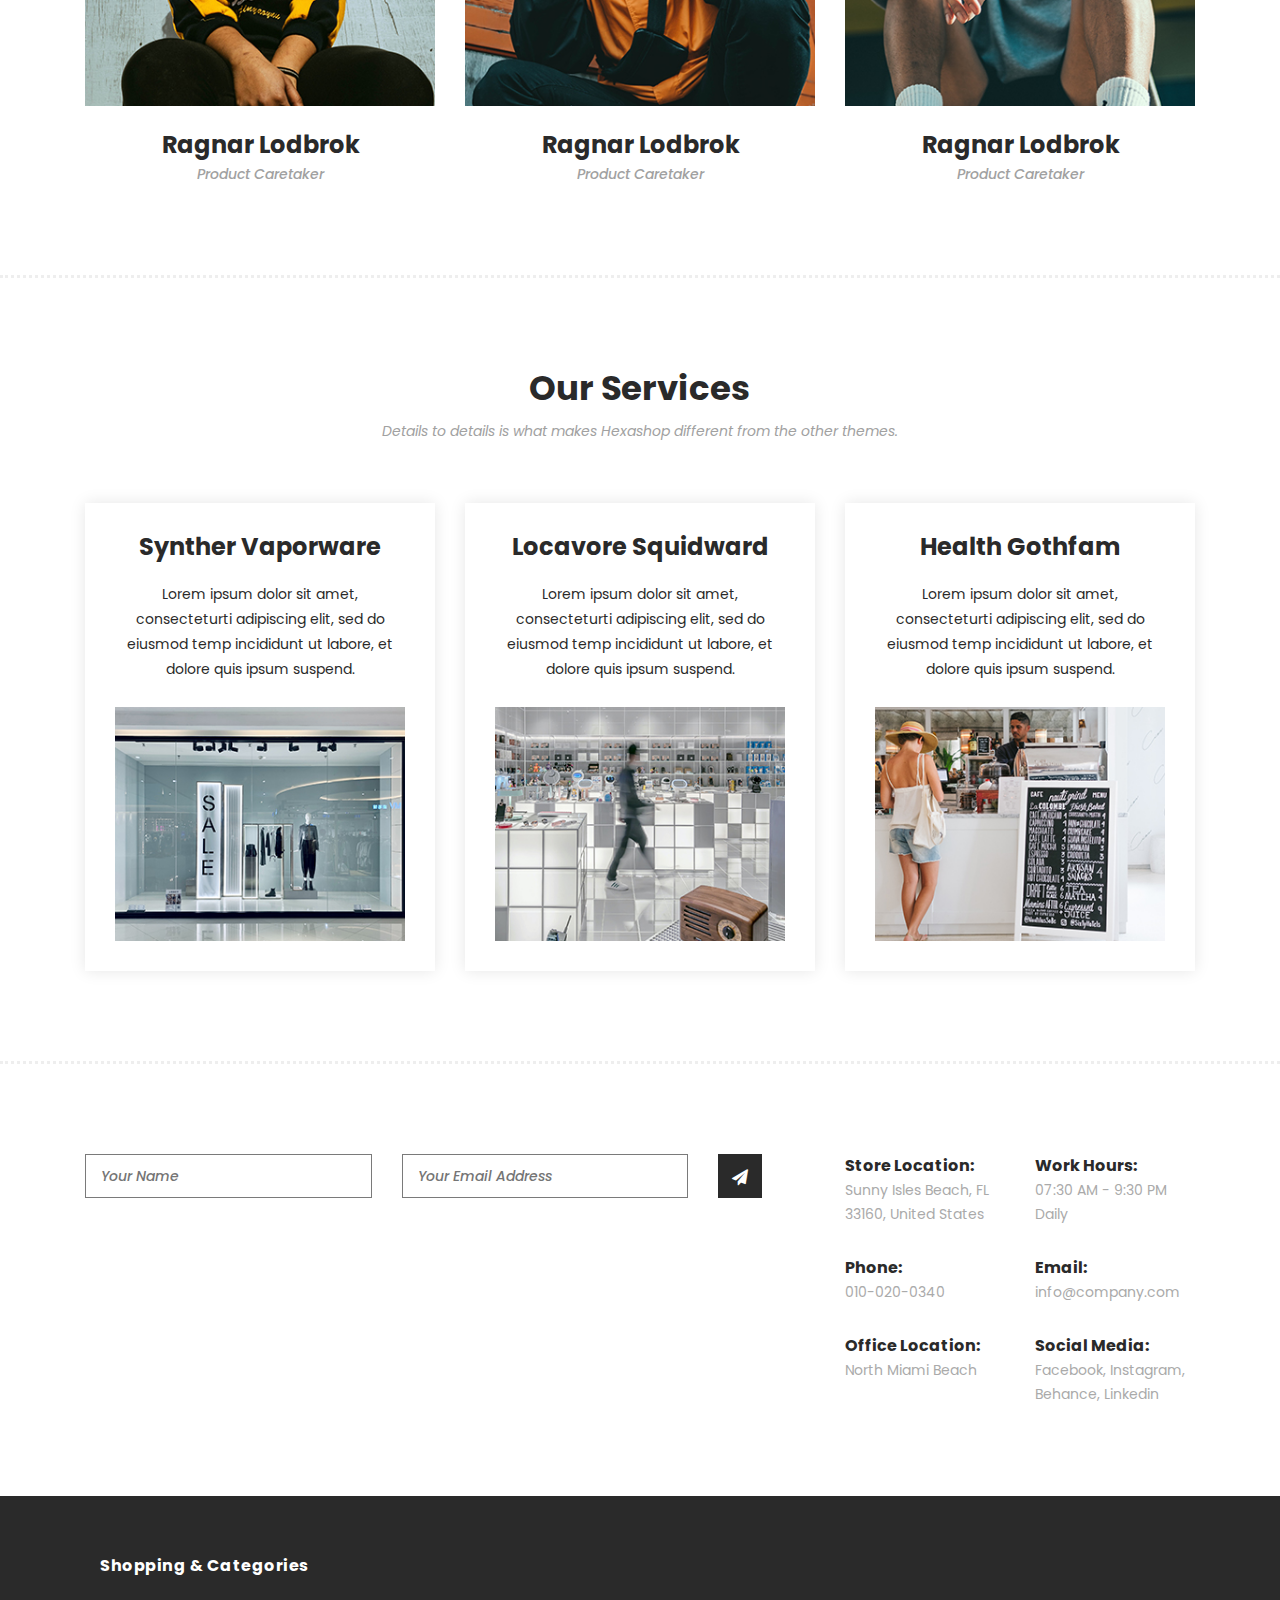
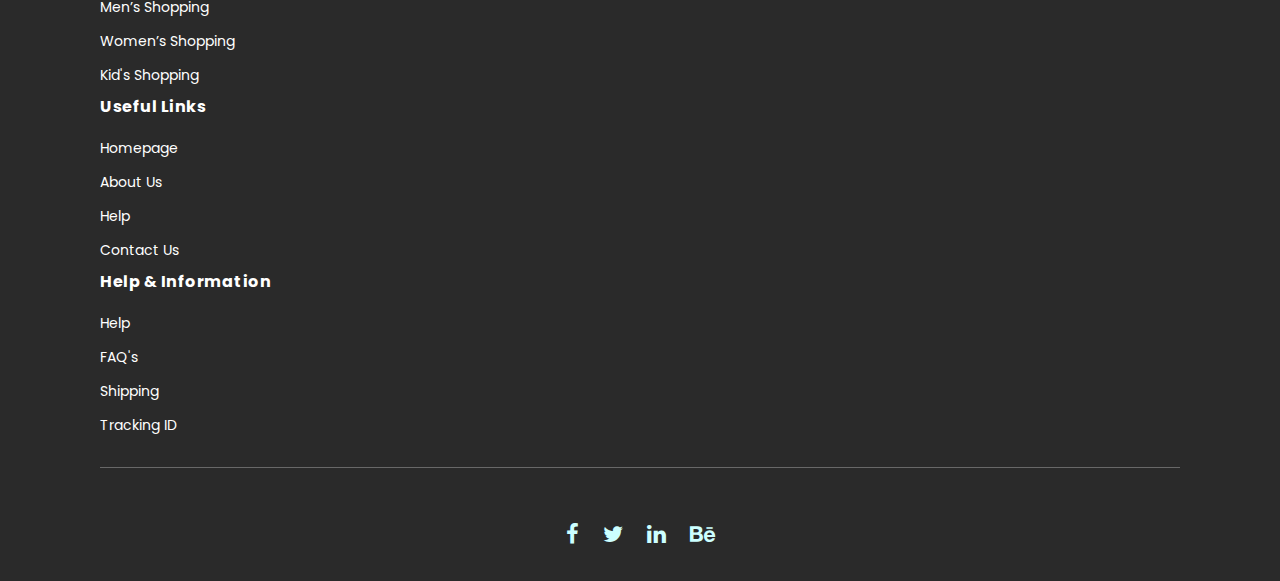
<file: about.html>
<!DOCTYPE html>
<html lang="en">

  <head>

    <meta charset="utf-8">
    <meta name="viewport" content="width=device-width, initial-scale=1, shrink-to-fit=no">
    <meta name="description" content="">
    <meta name="author" content="">
    <link href="https://fonts.googleapis.com/css?family=Poppins:100,200,300,400,500,600,700,800,900&display=swap" rel="stylesheet">

    <title>Hexashop - About Page</title>


    <!-- Additional CSS Files -->
    <link rel="stylesheet" type="text/css" href="assets/css/bootstrap.min.css">

    <link rel="stylesheet" type="text/css" href="assets/css/font-awesome.css">

    <link rel="stylesheet" href="assets/css/templatemo-hexashop.css">

    <link rel="stylesheet" href="assets/css/owl-carousel.css">

    <link rel="stylesheet" href="assets/css/lightbox.css">
<!--

TemplateMo 571 Hexashop

https://templatemo.com/tm-571-hexashop

-->
    </head>
    
    <body>
    
    <!-- ***** Preloader Start ***** -->
    <div id="preloader">
        <div class="jumper">
            <div></div>
            <div></div>
            <div></div>
        </div>
    </div>  
    <!-- ***** Preloader End ***** -->
    
    
    <!-- ***** Header Area Start ***** -->
    <header class="header-area header-sticky">
        <div class="container">
            <div class="row">
                <div class="col-12">
                    <nav class="main-nav">
                        <!-- ***** Logo Start ***** -->
                        <a href="index.html" class="logo">
                            <img src="assets/images/logo.png">
                        </a>
                        <!-- ***** Logo End ***** -->
                        <!-- ***** Menu Start ***** -->
                        <!-- <ul class="nav">
                            <li class="scroll-to-section"><a href="index.html" class="active">Home</a></li>
                            <li class="scroll-to-section"><a href="index.html">Men's</a></li>
                            <li class="scroll-to-section"><a href="index.html">Women's</a></li>
                            <li class="scroll-to-section"><a href="index.html">Kid's</a></li>
                            <li class="submenu">
                                <a href="javascript:;">Pages</a>
                                <ul>
                                    <li><a href="about.html">About Us</a></li>
                                    <li><a href="products.html">Products</a></li>
                                    <li><a href="single-product.html">Single Product</a></li>
                                    <li><a href="contact.html">Contact Us</a></li>
                                </ul>
                            </li>
                            <li class="submenu">
                                <a href="javascript:;">Features</a>
                                <ul>
                                    <li><a href="#">Features Page 1</a></li>
                                    <li><a href="#">Features Page 2</a></li>
                                    <li><a href="#">Features Page 3</a></li>
                                    <li><a rel="nofollow" href="https://templatemo.com/page/4" target="_blank">Template Page 4</a></li>
                                </ul>
                            </li>
                            <li class="scroll-to-section"><a href="index.html">Explore</a></li>
                        </ul>         -->
                        <a class='menu-trigger'>
                            <span>Menu</span>
                        </a>
                        <!-- ***** Menu End ***** -->
                    </nav>
                </div>
            </div>
        </div>
    </header>
    <!-- ***** Header Area End ***** -->

    <!-- ***** Main Banner Area Start ***** -->
    <div class="page-heading about-page-heading" id="top">
        <div class="container">
            <div class="row">
                <div class="col-lg-12">
                    <div class="inner-content">
                        <h2>About Our Company</h2>
                        <span>Awesome, clean &amp; creative HTML5 Template</span>
                    </div>
                </div>
            </div>
        </div>
    </div>
    <!-- ***** Main Banner Area End ***** -->

    <!-- ***** About Area Starts ***** -->
    <div class="about-us">
        <div class="container">
            <div class="row">
                <div class="col-lg-6">
                    <div class="left-image">
                        <img src="assets/images/about-left-image.jpg" alt="">
                    </div>
                </div>
                <div class="col-lg-6">
                    <div class="right-content">
                        <h4>About Us &amp; Our Skills</h4>
                        <span>Lorem ipsum dolor sit amet, consectetur adipiscing elit, sed do eiusmod kon tempor incididunt ut labore.</span>
                        <div class="quote">
                            <i class="fa fa-quote-left"></i><p>Lorem ipsum dolor sit amet, consectetur adipiscing elit, sed do eiuski smod kon tempor incididunt ut labore.</p>
                        </div>
                        <p>Lorem ipsum dolor sit amet, consectetur adipiscing elit, sed do eiusmod kon tempor incididunt ut labore et dolore magna aliqua ut enim ad minim veniam, quis nostrud exercitation ullamco laboris nisi ut aliquip.</p>
                        <ul>
                            <li><a href="#"><i class="fa fa-facebook"></i></a></li>
                            <li><a href="#"><i class="fa fa-twitter"></i></a></li>
                            <li><a href="#"><i class="fa fa-linkedin"></i></a></li>
                            <li><a href="#"><i class="fa fa-behance"></i></a></li>
                        </ul>
                    </div>
                </div>
            </div>
        </div>
    </div>
    <!-- ***** About Area Ends ***** -->

    <!-- ***** Our Team Area Starts ***** -->
    <section class="our-team">
        <div class="container">
            <div class="row">
                <div class="col-lg-12">
                    <div class="section-heading">
                        <h2>Our Amazing Team</h2>
                        <span>Details to details is what makes Hexashop different from the other themes.</span>
                    </div>
                </div>
                <div class="col-lg-4">
                    <div class="team-item">
                        <div class="thumb">
                            <div class="hover-effect">
                                <div class="inner-content">
                                    <ul>
                                        <li><a href="#"><i class="fa fa-facebook"></i></a></li>
                                        <li><a href="#"><i class="fa fa-twitter"></i></a></li>
                                        <li><a href="#"><i class="fa fa-linkedin"></i></a></li>
                                        <li><a href="#"><i class="fa fa-behance"></i></a></li>
                                    </ul>
                                </div>
                            </div>
                            <img src="assets/images/team-member-01.jpg">
                        </div>
                        <div class="down-content">
                            <h4>Ragnar Lodbrok</h4>
                            <span>Product Caretaker</span>
                        </div>
                    </div>
                </div>
                <div class="col-lg-4">
                    <div class="team-item">
                        <div class="thumb">
                            <div class="hover-effect">
                                <div class="inner-content">
                                    <ul>
                                        <li><a href="#"><i class="fa fa-facebook"></i></a></li>
                                        <li><a href="#"><i class="fa fa-twitter"></i></a></li>
                                        <li><a href="#"><i class="fa fa-linkedin"></i></a></li>
                                        <li><a href="#"><i class="fa fa-behance"></i></a></li>
                                    </ul>
                                </div>
                            </div>
                            <img src="assets/images/team-member-02.jpg">
                        </div>
                        <div class="down-content">
                            <h4>Ragnar Lodbrok</h4>
                            <span>Product Caretaker</span>
                        </div>
                    </div>
                </div>
                <div class="col-lg-4">
                    <div class="team-item">
                        <div class="thumb">
                            <div class="hover-effect">
                                <div class="inner-content">
                                    <ul>
                                        <li><a href="#"><i class="fa fa-facebook"></i></a></li>
                                        <li><a href="#"><i class="fa fa-twitter"></i></a></li>
                                        <li><a href="#"><i class="fa fa-linkedin"></i></a></li>
                                        <li><a href="#"><i class="fa fa-behance"></i></a></li>
                                    </ul>
                                </div>
                            </div>
                            <img src="assets/images/team-member-03.jpg">
                        </div>
                        <div class="down-content">
                            <h4>Ragnar Lodbrok</h4>
                            <span>Product Caretaker</span>
                        </div>
                    </div>
                </div>
            </div>
        </div>
    </section>
    <!-- ***** Our Team Area Ends ***** -->

    <!-- ***** Services Area Starts ***** -->
    <section class="our-services">
        <div class="container">
            <div class="row">
                <div class="col-lg-12">
                    <div class="section-heading">
                        <h2>Our Services</h2>
                        <span>Details to details is what makes Hexashop different from the other themes.</span>
                    </div>
                </div>
                <div class="col-lg-4">
                    <div class="service-item">
                        <h4>Synther Vaporware</h4>
                        <p>Lorem ipsum dolor sit amet, consecteturti adipiscing elit, sed do eiusmod temp incididunt ut labore, et dolore quis ipsum suspend.</p>
                        <img src="assets/images/service-01.jpg" alt="">
                    </div>
                </div>
                <div class="col-lg-4">
                    <div class="service-item">
                        <h4>Locavore Squidward</h4>
                        <p>Lorem ipsum dolor sit amet, consecteturti adipiscing elit, sed do eiusmod temp incididunt ut labore, et dolore quis ipsum suspend.</p>
                        <img src="assets/images/service-02.jpg" alt="">
                    </div>
                </div>
                <div class="col-lg-4">
                    <div class="service-item">
                        <h4>Health Gothfam</h4>
                        <p>Lorem ipsum dolor sit amet, consecteturti adipiscing elit, sed do eiusmod temp incididunt ut labore, et dolore quis ipsum suspend.</p>
                        <img src="assets/images/service-03.jpg" alt="">
                    </div>
                </div>
            </div>
        </div>
    </section>
    <!-- ***** Services Area Ends ***** -->

    <!-- ***** Subscribe Area Starts ***** -->
    <div class="subscribe">
        <div class="container">
            <div class="row">
                <div class="col-lg-8">
                    <!-- <div class="section-heading">
                        <h2>By Subscribing To Our Newsletter You Can Get 30% Off</h2>
                        <span>Details to details is what makes Hexashop different from the other themes.</span>
                    </div> -->
                    <form id="subscribe" action="" method="get">
                        <div class="row">
                          <div class="col-lg-5">
                            <fieldset>
                              <input name="name" type="text" id="name" placeholder="Your Name" required="">
                            </fieldset>
                          </div>
                          <div class="col-lg-5">
                            <fieldset>
                              <input name="email" type="text" id="email" pattern="[^ @]*@[^ @]*" placeholder="Your Email Address" required="">
                            </fieldset>
                          </div>
                          <div class="col-lg-2">
                            <fieldset>
                              <button type="submit" id="form-submit" class="main-dark-button"><i class="fa fa-paper-plane"></i></button>
                            </fieldset>
                          </div>
                        </div>
                    </form>
                </div>
                <div class="col-lg-4">
                    <div class="row">
                        <div class="col-6">
                            <ul>
                                <li>Store Location:<br><span>Sunny Isles Beach, FL 33160, United States</span></li>
                                <li>Phone:<br><span>010-020-0340</span></li>
                                <li>Office Location:<br><span>North Miami Beach</span></li>
                            </ul>
                        </div>
                        <div class="col-6">
                            <ul>
                                <li>Work Hours:<br><span>07:30 AM - 9:30 PM Daily</span></li>
                                <li>Email:<br><span>info@company.com</span></li>
                                <li>Social Media:<br><span><a href="#">Facebook</a>, <a href="#">Instagram</a>, <a href="#">Behance</a>, <a href="#">Linkedin</a></span></li>
                            </ul>
                        </div>
                    </div>
                </div>
            </div>
        </div>
    </div>
    <!-- ***** Subscribe Area Ends ***** -->

    <!-- ***** Footer Start ***** -->
    <footer>
        <div class="container">
            <div class="row">
                <div class="col-lg-3">
                    <!-- <div class="first-item">
                        <div class="logo">
                            <img src="assets/images/white-logo.png" alt="hexashop ecommerce templatemo">
                        </div> -->
                        <!-- <ul>
                            <li><a href="#">16501 Collins Ave, Sunny Isles Beach, FL 33160, United States</a></li>
                            <li><a href="#">hexashop@company.com</a></li>
                            <li><a href="#">010-020-0340</a></li>
                        </ul> -->
                    </div>
                </div>
                <div class="col-lg-3">
                    <h4>Shopping &amp; Categories</h4>
                    <ul>
                        <li><a href="#">Men’s Shopping</a></li>
                        <li><a href="#">Women’s Shopping</a></li>
                        <li><a href="#">Kid's Shopping</a></li>
                    </ul>
                </div>
                <div class="col-lg-3">
                    <h4>Useful Links</h4>
                    <ul>
                        <li><a href="#">Homepage</a></li>
                        <li><a href="#">About Us</a></li>
                        <li><a href="#">Help</a></li>
                        <li><a href="#">Contact Us</a></li>
                    </ul>
                </div>
                <div class="col-lg-3">
                    <h4>Help &amp; Information</h4>
                    <ul>
                        <li><a href="#">Help</a></li>
                        <li><a href="#">FAQ's</a></li>
                        <li><a href="#">Shipping</a></li>
                        <li><a href="#">Tracking ID</a></li>
                    </ul>
                </div>
                <div class="col-lg-12">
                    <div class="under-footer">
                        <!-- <p>Copyright © 2022 HexaShop Co., Ltd. All Rights Reserved. 
                        
                        <br>Design: <a href="https://templatemo.com" target="_parent" title="free css templates">TemplateMo</a></p> -->
                        <ul>
                            <li><a href="#"><i class="fa fa-facebook"></i></a></li>
                            <li><a href="#"><i class="fa fa-twitter"></i></a></li>
                            <li><a href="#"><i class="fa fa-linkedin"></i></a></li>
                            <li><a href="#"><i class="fa fa-behance"></i></a></li>
                        </ul>
                    </div>
                </div>
            </div>
        </div>
    </footer>
    

    <!-- jQuery -->
    <script src="assets/js/jquery-2.1.0.min.js"></script>

    <!-- Bootstrap -->
    <script src="assets/js/popper.js"></script>
    <script src="assets/js/bootstrap.min.js"></script>

    <!-- Plugins -->
    <script src="assets/js/owl-carousel.js"></script>
    <script src="assets/js/accordions.js"></script>
    <script src="assets/js/datepicker.js"></script>
    <script src="assets/js/scrollreveal.min.js"></script>
    <script src="assets/js/waypoints.min.js"></script>
    <script src="assets/js/jquery.counterup.min.js"></script>
    <script src="assets/js/imgfix.min.js"></script> 
    <script src="assets/js/slick.js"></script> 
    <script src="assets/js/lightbox.js"></script> 
    <script src="assets/js/isotope.js"></script> 
    
    <!-- Global Init -->
    <script src="assets/js/custom.js"></script>

    <script>

        $(function() {
            var selectedClass = "";
            $("p").click(function(){
            selectedClass = $(this).attr("data-rel");
            $("#portfolio").fadeTo(50, 0.1);
                $("#portfolio div").not("."+selectedClass).fadeOut();
            setTimeout(function() {
              $("."+selectedClass).fadeIn();
              $("#portfolio").fadeTo(50, 1);
            }, 500);
                
            });
        });

    </script>

  </body>

</html>
</file>
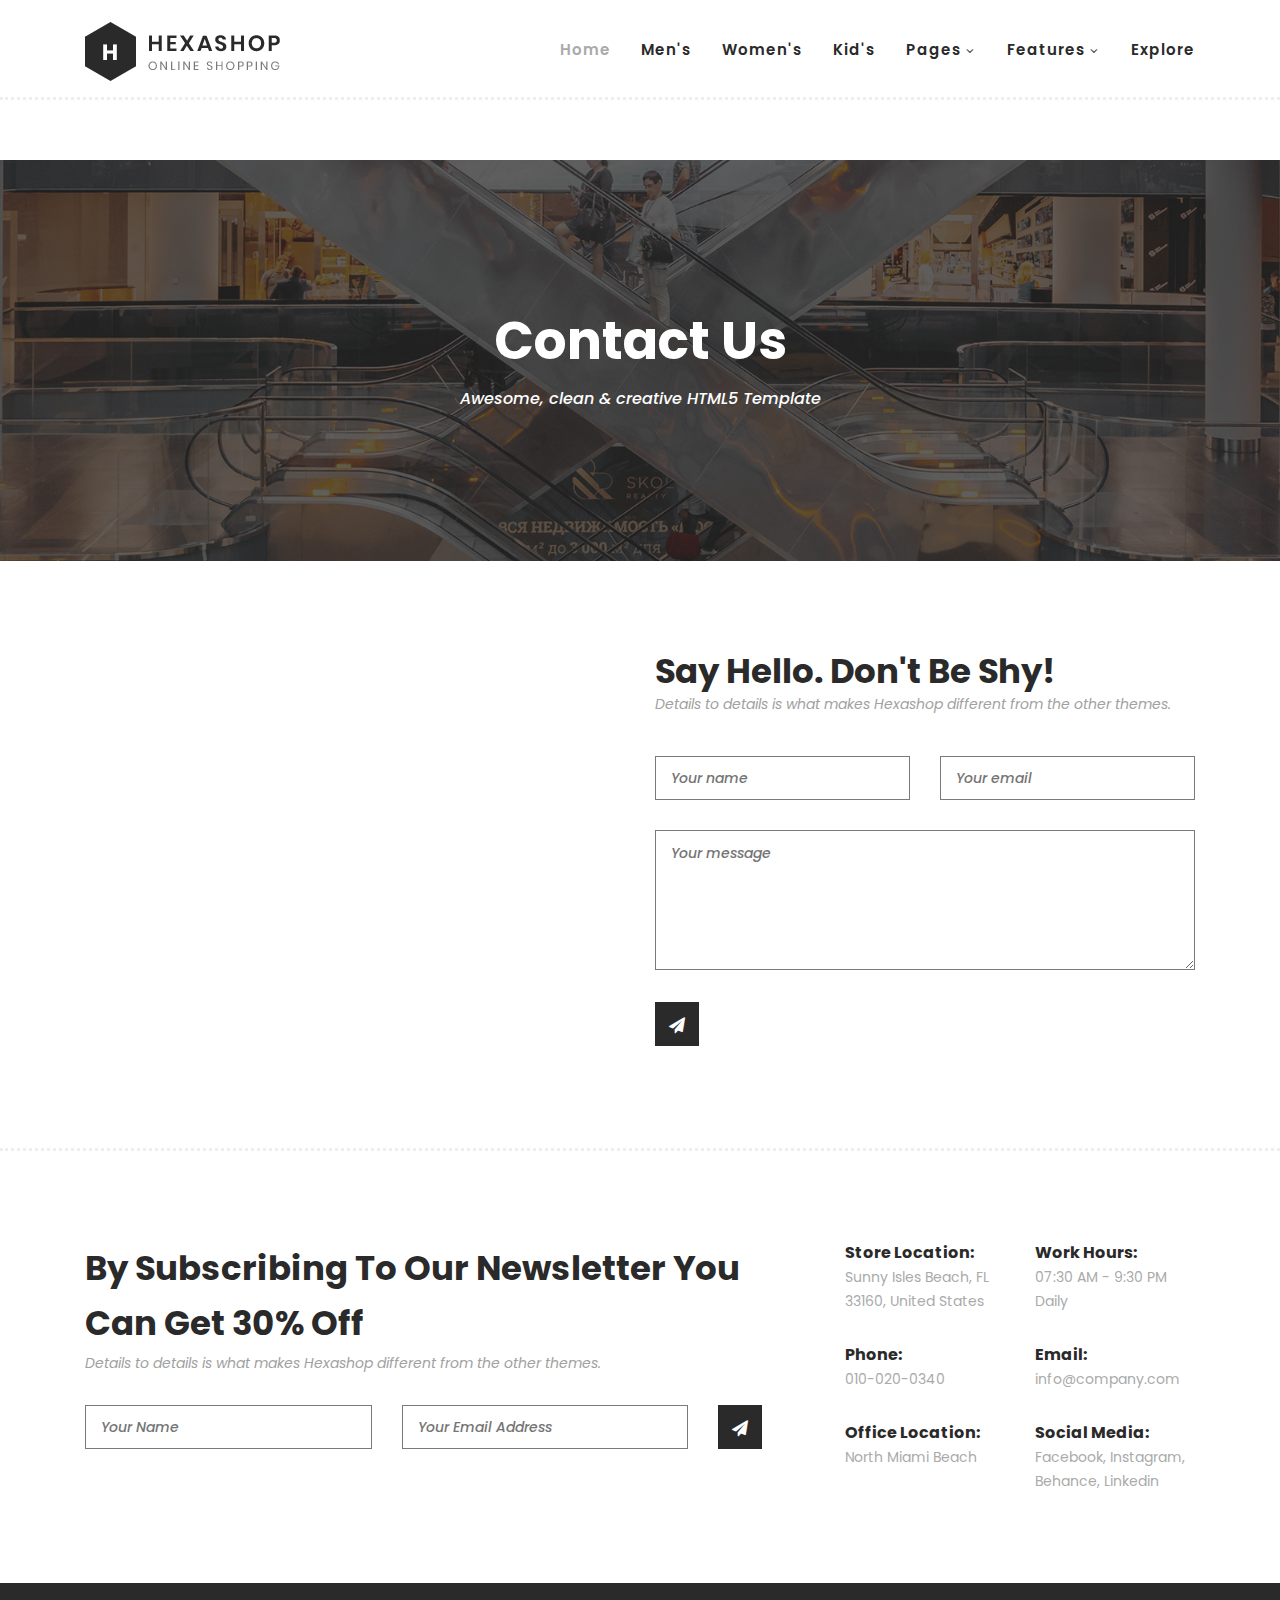
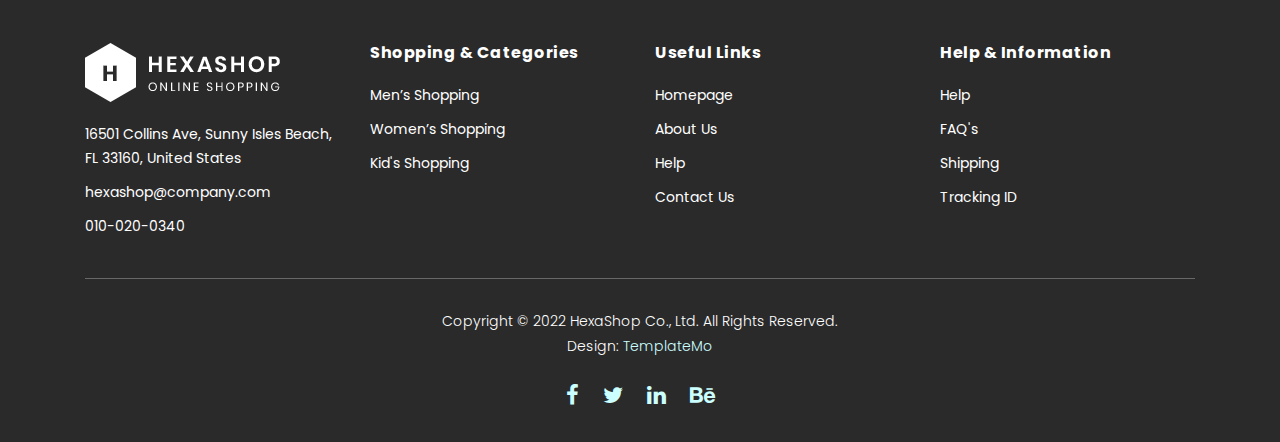
<file: contact.html>
<!DOCTYPE html>
<html lang="en">

  <head>

    <meta charset="utf-8">
    <meta name="viewport" content="width=device-width, initial-scale=1, shrink-to-fit=no">
    <meta name="description" content="">
    <meta name="author" content="">
    <link href="https://fonts.googleapis.com/css?family=Poppins:100,200,300,400,500,600,700,800,900&display=swap" rel="stylesheet">

    <title>Hexashop - Contact Page</title>


    <!-- Additional CSS Files -->
    <link rel="stylesheet" type="text/css" href="assets/css/bootstrap.min.css">

    <link rel="stylesheet" type="text/css" href="assets/css/font-awesome.css">

    <link rel="stylesheet" href="assets/css/templatemo-hexashop.css">

    <link rel="stylesheet" href="assets/css/owl-carousel.css">

    <link rel="stylesheet" href="assets/css/lightbox.css">
<!--

TemplateMo 571 Hexashop

https://templatemo.com/tm-571-hexashop

-->
    </head>
    
    <body>
    
    <!-- ***** Preloader Start ***** -->
    <div id="preloader">
        <div class="jumper">
            <div></div>
            <div></div>
            <div></div>
        </div>
    </div>  
    <!-- ***** Preloader End ***** -->
    
    
    <!-- ***** Header Area Start ***** -->
    <header class="header-area header-sticky">
        <div class="container">
            <div class="row">
                <div class="col-12">
                    <nav class="main-nav">
                        <!-- ***** Logo Start ***** -->
                        <a href="index.html" class="logo">
                            <img src="assets/images/logo.png">
                        </a>
                        <!-- ***** Logo End ***** -->
                        <!-- ***** Menu Start ***** -->
                        <ul class="nav">
                            <li class="scroll-to-section"><a href="index.html" class="active">Home</a></li>
                            <li class="scroll-to-section"><a href="index.html">Men's</a></li>
                            <li class="scroll-to-section"><a href="index.html">Women's</a></li>
                            <li class="scroll-to-section"><a href="index.html">Kid's</a></li>
                            <li class="submenu">
                                <a href="javascript:;">Pages</a>
                                <ul>
                                    <li><a href="about.html">About Us</a></li>
                                    <li><a href="products.html">Products</a></li>
                                    <li><a href="single-product.html">Single Product</a></li>
                                    <li><a href="contact.html">Contact Us</a></li>
                                </ul>
                            </li>
                            <li class="submenu">
                                <a href="javascript:;">Features</a>
                                <ul>
                                    <li><a href="#">Features Page 1</a></li>
                                    <li><a href="#">Features Page 2</a></li>
                                    <li><a href="#">Features Page 3</a></li>
                                    <li><a rel="nofollow" href="https://templatemo.com/page/4" target="_blank">Template Page 4</a></li>
                                </ul>
                            </li>
                            <li class="scroll-to-section"><a href="index.html">Explore</a></li>
                        </ul>        
                        <a class='menu-trigger'>
                            <span>Menu</span>
                        </a>
                        <!-- ***** Menu End ***** -->
                    </nav>
                </div>
            </div>
        </div>
    </header>
    <!-- ***** Header Area End ***** -->

    <!-- ***** Main Banner Area Start ***** -->
    <div class="page-heading about-page-heading" id="top">
        <div class="container">
            <div class="row">
                <div class="col-lg-12">
                    <div class="inner-content">
                        <h2>Contact Us</h2>
                        <span>Awesome, clean &amp; creative HTML5 Template</span>
                    </div>
                </div>
            </div>
        </div>
    </div>
    <!-- ***** Main Banner Area End ***** -->

    <!-- ***** Contact Area Starts ***** -->
    <div class="contact-us">
        <div class="container">
            <div class="row">
                <div class="col-lg-6">
                    <div id="map">
                      <iframe src="https://www.google.com/maps/embed?pb=!1m18!1m12!1m3!1d90186.37207676383!2d-80.13495239500924!3d25.9317678710111!2m3!1f0!2f0!3f0!3m2!1i1024!2i768!4f13.1!3m3!1m2!1s0x88d9ad1877e4a82d%3A0xa891714787d1fb5e!2sPier%20Park!5e1!3m2!1sen!2sth!4v1637512439384!5m2!1sen!2sth" width="100%" height="400px" frameborder="0" style="border:0" allowfullscreen></iframe>
                      <!-- You can simply copy and paste "Embed a map" code from Google Maps for any location. -->
                      
                    </div>
                </div>
                <div class="col-lg-6">
                    <div class="section-heading">
                        <h2>Say Hello. Don't Be Shy!</h2>
                        <span>Details to details is what makes Hexashop different from the other themes.</span>
                    </div>
                    <form id="contact" action="" method="post">
                        <div class="row">
                          <div class="col-lg-6">
                            <fieldset>
                              <input name="name" type="text" id="name" placeholder="Your name" required="">
                            </fieldset>
                          </div>
                          <div class="col-lg-6">
                            <fieldset>
                              <input name="email" type="text" id="email" placeholder="Your email" required="">
                            </fieldset>
                          </div>
                          <div class="col-lg-12">
                            <fieldset>
                              <textarea name="message" rows="6" id="message" placeholder="Your message" required=""></textarea>
                            </fieldset>
                          </div>
                          <div class="col-lg-12">
                            <fieldset>
                              <button type="submit" id="form-submit" class="main-dark-button"><i class="fa fa-paper-plane"></i></button>
                          </div>
                        </div>
                      </form>
                </div>
            </div>
        </div>
    </div>
    <!-- ***** Contact Area Ends ***** -->

    <!-- ***** Subscribe Area Starts ***** -->
    <div class="subscribe">
        <div class="container">
            <div class="row">
                <div class="col-lg-8">
                    <div class="section-heading">
                        <h2>By Subscribing To Our Newsletter You Can Get 30% Off</h2>
                        <span>Details to details is what makes Hexashop different from the other themes.</span>
                    </div>
                    <form id="subscribe" action="" method="get">
                        <div class="row">
                          <div class="col-lg-5">
                            <fieldset>
                              <input name="name" type="text" id="name" placeholder="Your Name" required="">
                            </fieldset>
                          </div>
                          <div class="col-lg-5">
                            <fieldset>
                              <input name="email" type="text" id="email" pattern="[^ @]*@[^ @]*" placeholder="Your Email Address" required="">
                            </fieldset>
                          </div>
                          <div class="col-lg-2">
                            <fieldset>
                              <button type="submit" id="form-submit" class="main-dark-button"><i class="fa fa-paper-plane"></i></button>
                            </fieldset>
                          </div>
                        </div>
                    </form>
                </div>
                <div class="col-lg-4">
                    <div class="row">
                        <div class="col-6">
                            <ul>
                                <li>Store Location:<br><span>Sunny Isles Beach, FL 33160, United States</span></li>
                                <li>Phone:<br><span>010-020-0340</span></li>
                                <li>Office Location:<br><span>North Miami Beach</span></li>
                            </ul>
                        </div>
                        <div class="col-6">
                            <ul>
                                <li>Work Hours:<br><span>07:30 AM - 9:30 PM Daily</span></li>
                                <li>Email:<br><span>info@company.com</span></li>
                                <li>Social Media:<br><span><a href="#">Facebook</a>, <a href="#">Instagram</a>, <a href="#">Behance</a>, <a href="#">Linkedin</a></span></li>
                            </ul>
                        </div>
                    </div>
                </div>
            </div>
        </div>
    </div>
    <!-- ***** Subscribe Area Ends ***** -->

    <!-- ***** Footer Start ***** -->
    <footer>
        <div class="container">
            <div class="row">
                <div class="col-lg-3">
                    <div class="first-item">
                        <div class="logo">
                            <img src="assets/images/white-logo.png" alt="hexashop ecommerce templatemo">
                        </div>
                        <ul>
                            <li><a href="#">16501 Collins Ave, Sunny Isles Beach, FL 33160, United States</a></li>
                            <li><a href="#">hexashop@company.com</a></li>
                            <li><a href="#">010-020-0340</a></li>
                        </ul>
                    </div>
                </div>
                <div class="col-lg-3">
                    <h4>Shopping &amp; Categories</h4>
                    <ul>
                        <li><a href="#">Men’s Shopping</a></li>
                        <li><a href="#">Women’s Shopping</a></li>
                        <li><a href="#">Kid's Shopping</a></li>
                    </ul>
                </div>
                <div class="col-lg-3">
                    <h4>Useful Links</h4>
                    <ul>
                        <li><a href="#">Homepage</a></li>
                        <li><a href="#">About Us</a></li>
                        <li><a href="#">Help</a></li>
                        <li><a href="#">Contact Us</a></li>
                    </ul>
                </div>
                <div class="col-lg-3">
                    <h4>Help &amp; Information</h4>
                    <ul>
                        <li><a href="#">Help</a></li>
                        <li><a href="#">FAQ's</a></li>
                        <li><a href="#">Shipping</a></li>
                        <li><a href="#">Tracking ID</a></li>
                    </ul>
                </div>
                <div class="col-lg-12">
                    <div class="under-footer">
                        <p>Copyright © 2022 HexaShop Co., Ltd. All Rights Reserved. 
                        
                        <br>Design: <a href="https://templatemo.com" target="_parent" title="free css templates">TemplateMo</a></p>
                        <ul>
                            <li><a href="#"><i class="fa fa-facebook"></i></a></li>
                            <li><a href="#"><i class="fa fa-twitter"></i></a></li>
                            <li><a href="#"><i class="fa fa-linkedin"></i></a></li>
                            <li><a href="#"><i class="fa fa-behance"></i></a></li>
                        </ul>
                    </div>
                </div>
            </div>
        </div>
    </footer>
    

    <!-- jQuery -->
    <script src="assets/js/jquery-2.1.0.min.js"></script>

    <!-- Bootstrap -->
    <script src="assets/js/popper.js"></script>
    <script src="assets/js/bootstrap.min.js"></script>

    <!-- Plugins -->
    <script src="assets/js/owl-carousel.js"></script>
    <script src="assets/js/accordions.js"></script>
    <script src="assets/js/datepicker.js"></script>
    <script src="assets/js/scrollreveal.min.js"></script>
    <script src="assets/js/waypoints.min.js"></script>
    <script src="assets/js/jquery.counterup.min.js"></script>
    <script src="assets/js/imgfix.min.js"></script> 
    <script src="assets/js/slick.js"></script> 
    <script src="assets/js/lightbox.js"></script> 
    <script src="assets/js/isotope.js"></script> 
    
    <!-- Global Init -->
    <script src="assets/js/custom.js"></script>

    <script>

        $(function() {
            var selectedClass = "";
            $("p").click(function(){
            selectedClass = $(this).attr("data-rel");
            $("#portfolio").fadeTo(50, 0.1);
                $("#portfolio div").not("."+selectedClass).fadeOut();
            setTimeout(function() {
              $("."+selectedClass).fadeIn();
              $("#portfolio").fadeTo(50, 1);
            }, 500);
                
            });
        });

    </script>

  </body>

</html>
</file>
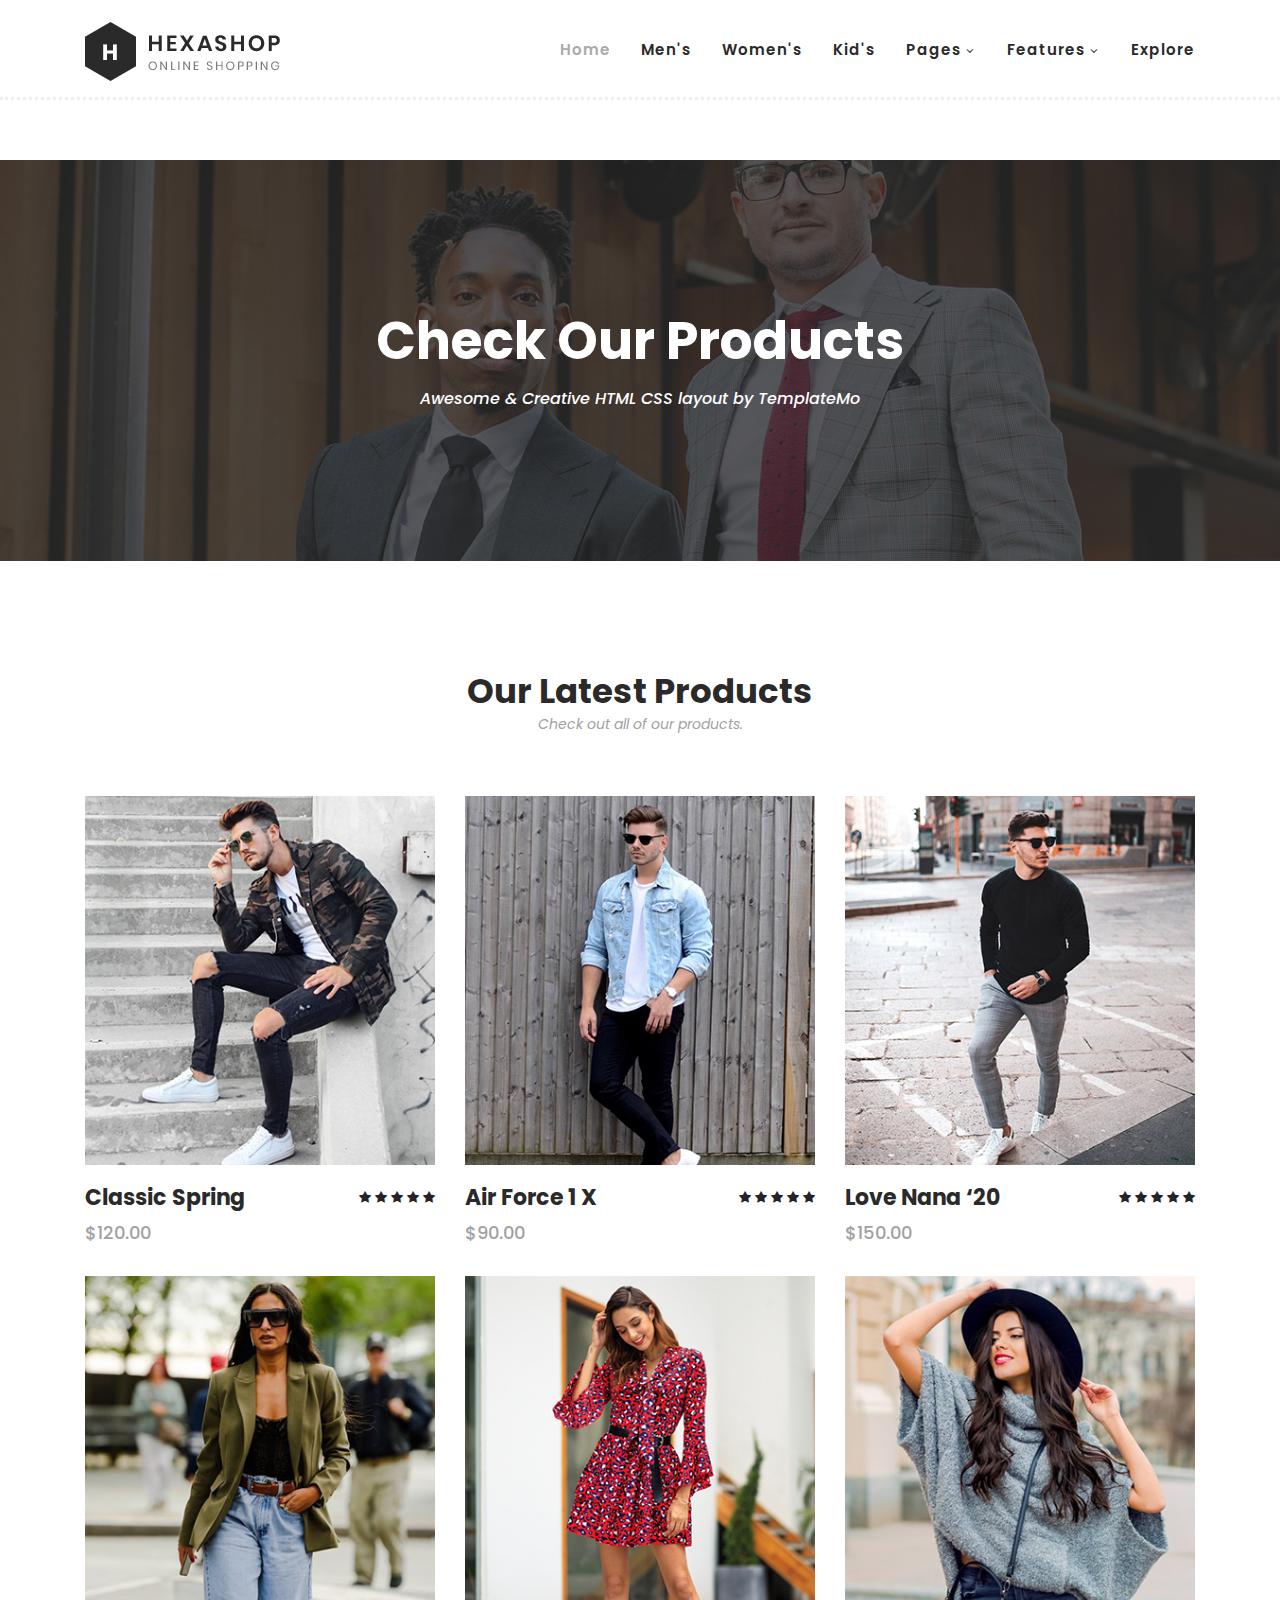
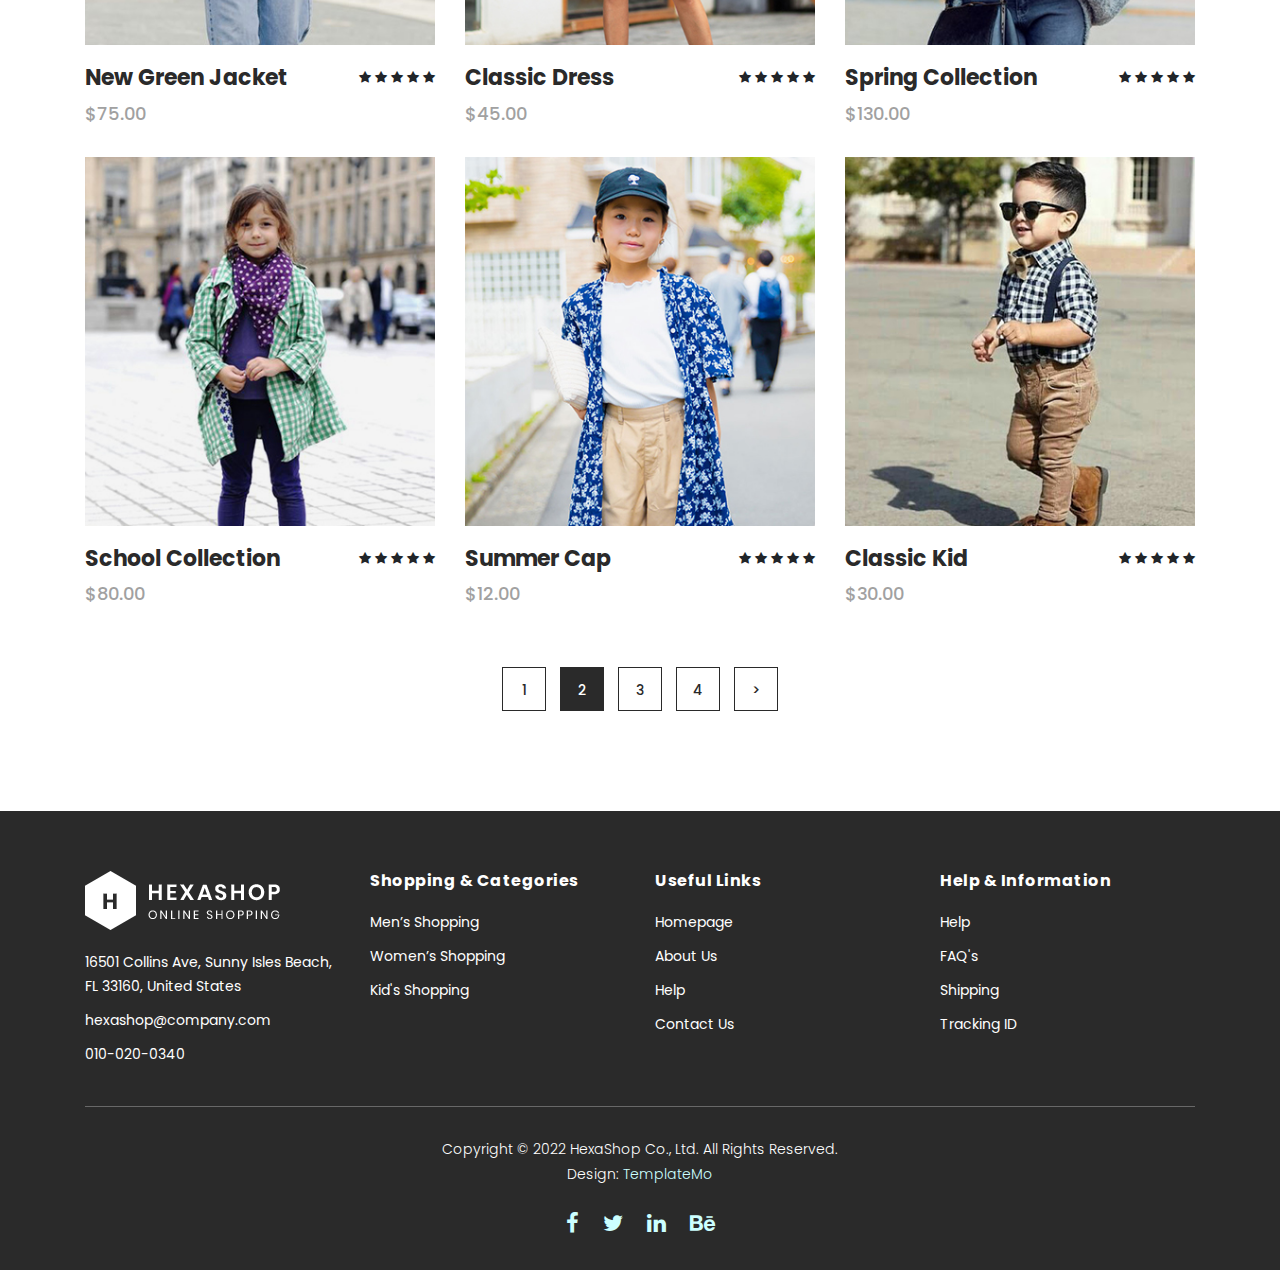
<file: products.html>
<!DOCTYPE html>
<html lang="en">

  <head>

    <meta charset="utf-8">
    <meta name="viewport" content="width=device-width, initial-scale=1, shrink-to-fit=no">
    <meta name="description" content="">
    <meta name="author" content="">
    <link href="https://fonts.googleapis.com/css?family=Poppins:100,200,300,400,500,600,700,800,900&display=swap" rel="stylesheet">

    <title>Hexashop - Product Listing Page</title>


    <!-- Additional CSS Files -->
    <link rel="stylesheet" type="text/css" href="assets/css/bootstrap.min.css">

    <link rel="stylesheet" type="text/css" href="assets/css/font-awesome.css">

    <link rel="stylesheet" href="assets/css/templatemo-hexashop.css">

    <link rel="stylesheet" href="assets/css/owl-carousel.css">

    <link rel="stylesheet" href="assets/css/lightbox.css">
<!--

TemplateMo 571 Hexashop

https://templatemo.com/tm-571-hexashop

-->
    </head>
    
    <body>
    
    <!-- ***** Preloader Start ***** -->
    <div id="preloader">
        <div class="jumper">
            <div></div>
            <div></div>
            <div></div>
        </div>
    </div>  
    <!-- ***** Preloader End ***** -->
    
    
    <!-- ***** Header Area Start ***** -->
    <header class="header-area header-sticky">
        <div class="container">
            <div class="row">
                <div class="col-12">
                    <nav class="main-nav">
                        <!-- ***** Logo Start ***** -->
                        <a href="index.html" class="logo">
                            <img src="assets/images/logo.png">
                        </a>
                        <!-- ***** Logo End ***** -->
                        <!-- ***** Menu Start ***** -->
                        <ul class="nav">
                            <li class="scroll-to-section"><a href="index.html" class="active">Home</a></li>
                            <li class="scroll-to-section"><a href="index.html">Men's</a></li>
                            <li class="scroll-to-section"><a href="index.html">Women's</a></li>
                            <li class="scroll-to-section"><a href="index.html">Kid's</a></li>
                            <li class="submenu">
                                <a href="javascript:;">Pages</a>
                                <ul>
                                    <li><a href="about.html">About Us</a></li>
                                    <li><a href="products.html">Products</a></li>
                                    <li><a href="single-product.html">Single Product</a></li>
                                    <li><a href="contact.html">Contact Us</a></li>
                                </ul>
                            </li>
                            <li class="submenu">
                                <a href="javascript:;">Features</a>
                                <ul>
                                    <li><a href="#">Features Page 1</a></li>
                                    <li><a href="#">Features Page 2</a></li>
                                    <li><a href="#">Features Page 3</a></li>
                                    <li><a rel="nofollow" href="https://templatemo.com/page/4" target="_blank">Template Page 4</a></li>
                                </ul>
                            </li>
                            <li class="scroll-to-section"><a href="index.html">Explore</a></li>
                        </ul>        
                        <a class='menu-trigger'>
                            <span>Menu</span>
                        </a>
                        <!-- ***** Menu End ***** -->
                    </nav>
                </div>
            </div>
        </div>
    </header>
    <!-- ***** Header Area End ***** -->

    <!-- ***** Main Banner Area Start ***** -->
    <div class="page-heading" id="top">
        <div class="container">
            <div class="row">
                <div class="col-lg-12">
                    <div class="inner-content">
                        <h2>Check Our Products</h2>
                        <span>Awesome &amp; Creative HTML CSS layout by TemplateMo</span>
                    </div>
                </div>
            </div>
        </div>
    </div>
    <!-- ***** Main Banner Area End ***** -->


    <!-- ***** Products Area Starts ***** -->
    <section class="section" id="products">
        <div class="container">
            <div class="row">
                <div class="col-lg-12">
                    <div class="section-heading">
                        <h2>Our Latest Products</h2>
                        <span>Check out all of our products.</span>
                    </div>
                </div>
            </div>
        </div>
        <div class="container">
            <div class="row">
                <div class="col-lg-4">
                    <div class="item">
                        <div class="thumb">
                            <div class="hover-content">
                                <ul>
                                    <li><a href="single-product.html"><i class="fa fa-eye"></i></a></li>
                                    <li><a href="single-product.html"><i class="fa fa-star"></i></a></li>
                                    <li><a href="single-product.html"><i class="fa fa-shopping-cart"></i></a></li>
                                </ul>
                            </div>
                            <img src="assets/images/men-01.jpg" alt="">
                        </div>
                        <div class="down-content">
                            <h4>Classic Spring</h4>
                            <span>$120.00</span>
                            <ul class="stars">
                                <li><i class="fa fa-star"></i></li>
                                <li><i class="fa fa-star"></i></li>
                                <li><i class="fa fa-star"></i></li>
                                <li><i class="fa fa-star"></i></li>
                                <li><i class="fa fa-star"></i></li>
                            </ul>
                        </div>
                    </div>
                </div>
                <div class="col-lg-4">
                    <div class="item">
                        <div class="thumb">
                            <div class="hover-content">
                                <ul>
                                    <li><a href="single-product.html"><i class="fa fa-eye"></i></a></li>
                                    <li><a href="single-product.html"><i class="fa fa-star"></i></a></li>
                                    <li><a href="single-product.html"><i class="fa fa-shopping-cart"></i></a></li>
                                </ul>
                            </div>
                            <img src="assets/images/men-02.jpg" alt="">
                        </div>
                        <div class="down-content">
                            <h4>Air Force 1 X</h4>
                            <span>$90.00</span>
                            <ul class="stars">
                                <li><i class="fa fa-star"></i></li>
                                <li><i class="fa fa-star"></i></li>
                                <li><i class="fa fa-star"></i></li>
                                <li><i class="fa fa-star"></i></li>
                                <li><i class="fa fa-star"></i></li>
                            </ul>
                        </div>
                    </div>
                </div>
                <div class="col-lg-4">
                    <div class="item">
                        <div class="thumb">
                            <div class="hover-content">
                                <ul>
                                    <li><a href="single-product.html"><i class="fa fa-eye"></i></a></li>
                                    <li><a href="single-product.html"><i class="fa fa-star"></i></a></li>
                                    <li><a href="single-product.html"><i class="fa fa-shopping-cart"></i></a></li>
                                </ul>
                            </div>
                            <img src="assets/images/men-03.jpg" alt="">
                        </div>
                        <div class="down-content">
                            <h4>Love Nana ‘20</h4>
                            <span>$150.00</span>
                            <ul class="stars">
                                <li><i class="fa fa-star"></i></li>
                                <li><i class="fa fa-star"></i></li>
                                <li><i class="fa fa-star"></i></li>
                                <li><i class="fa fa-star"></i></li>
                                <li><i class="fa fa-star"></i></li>
                            </ul>
                        </div>
                    </div>
                </div>
                <div class="col-lg-4">
                    <div class="item">
                        <div class="thumb">
                            <div class="hover-content">
                                <ul>
                                    <li><a href="single-product.html"><i class="fa fa-eye"></i></a></li>
                                    <li><a href="single-product.html"><i class="fa fa-star"></i></a></li>
                                    <li><a href="single-product.html"><i class="fa fa-shopping-cart"></i></a></li>
                                </ul>
                            </div>
                            <img src="assets/images/women-01.jpg" alt="">
                        </div>
                        <div class="down-content">
                            <h4>New Green Jacket</h4>
                            <span>$75.00</span>
                            <ul class="stars">
                                <li><i class="fa fa-star"></i></li>
                                <li><i class="fa fa-star"></i></li>
                                <li><i class="fa fa-star"></i></li>
                                <li><i class="fa fa-star"></i></li>
                                <li><i class="fa fa-star"></i></li>
                            </ul>
                        </div>
                    </div>
                </div>
                <div class="col-lg-4">
                    <div class="item">
                        <div class="thumb">
                            <div class="hover-content">
                                <ul>
                                    <li><a href="single-product.html"><i class="fa fa-eye"></i></a></li>
                                    <li><a href="single-product.html"><i class="fa fa-star"></i></a></li>
                                    <li><a href="single-product.html"><i class="fa fa-shopping-cart"></i></a></li>
                                </ul>
                            </div>
                            <img src="assets/images/women-02.jpg" alt="">
                        </div>
                        <div class="down-content">
                            <h4>Classic Dress</h4>
                            <span>$45.00</span>
                            <ul class="stars">
                                <li><i class="fa fa-star"></i></li>
                                <li><i class="fa fa-star"></i></li>
                                <li><i class="fa fa-star"></i></li>
                                <li><i class="fa fa-star"></i></li>
                                <li><i class="fa fa-star"></i></li>
                            </ul>
                        </div>
                    </div>
                </div>
                <div class="col-lg-4">
                    <div class="item">
                        <div class="thumb">
                            <div class="hover-content">
                                <ul>
                                    <li><a href="single-product.html"><i class="fa fa-eye"></i></a></li>
                                    <li><a href="single-product.html"><i class="fa fa-star"></i></a></li>
                                    <li><a href="single-product.html"><i class="fa fa-shopping-cart"></i></a></li>
                                </ul>
                            </div>
                            <img src="assets/images/women-03.jpg" alt="">
                        </div>
                        <div class="down-content">
                            <h4>Spring Collection</h4>
                            <span>$130.00</span>
                            <ul class="stars">
                                <li><i class="fa fa-star"></i></li>
                                <li><i class="fa fa-star"></i></li>
                                <li><i class="fa fa-star"></i></li>
                                <li><i class="fa fa-star"></i></li>
                                <li><i class="fa fa-star"></i></li>
                            </ul>
                        </div>
                    </div>
                </div>
                <div class="col-lg-4">
                    <div class="item">
                        <div class="thumb">
                            <div class="hover-content">
                                <ul>
                                    <li><a href="single-product.html"><i class="fa fa-eye"></i></a></li>
                                    <li><a href="single-product.html"><i class="fa fa-star"></i></a></li>
                                    <li><a href="single-product.html"><i class="fa fa-shopping-cart"></i></a></li>
                                </ul>
                            </div>
                            <img src="assets/images/kid-01.jpg" alt="">
                        </div>
                        <div class="down-content">
                            <h4>School Collection</h4>
                            <span>$80.00</span>
                            <ul class="stars">
                                <li><i class="fa fa-star"></i></li>
                                <li><i class="fa fa-star"></i></li>
                                <li><i class="fa fa-star"></i></li>
                                <li><i class="fa fa-star"></i></li>
                                <li><i class="fa fa-star"></i></li>
                            </ul>
                        </div>
                    </div>
                </div>
                <div class="col-lg-4">
                    <div class="item">
                        <div class="thumb">
                            <div class="hover-content">
                                <ul>
                                    <li><a href="single-product.html"><i class="fa fa-eye"></i></a></li>
                                    <li><a href="single-product.html"><i class="fa fa-star"></i></a></li>
                                    <li><a href="single-product.html"><i class="fa fa-shopping-cart"></i></a></li>
                                </ul>
                            </div>
                            <img src="assets/images/kid-02.jpg" alt="">
                        </div>
                        <div class="down-content">
                            <h4>Summer Cap</h4>
                            <span>$12.00</span>
                            <ul class="stars">
                                <li><i class="fa fa-star"></i></li>
                                <li><i class="fa fa-star"></i></li>
                                <li><i class="fa fa-star"></i></li>
                                <li><i class="fa fa-star"></i></li>
                                <li><i class="fa fa-star"></i></li>
                            </ul>
                        </div>
                    </div>
                </div>
                <div class="col-lg-4">
                    <div class="item">
                        <div class="thumb">
                            <div class="hover-content">
                                <ul>
                                    <li><a href="single-product.html"><i class="fa fa-eye"></i></a></li>
                                    <li><a href="single-product.html"><i class="fa fa-star"></i></a></li>
                                    <li><a href="single-product.html"><i class="fa fa-shopping-cart"></i></a></li>
                                </ul>
                            </div>
                            <img src="assets/images/kid-03.jpg" alt="">
                        </div>
                        <div class="down-content">
                            <h4>Classic Kid</h4>
                            <span>$30.00</span>
                            <ul class="stars">
                                <li><i class="fa fa-star"></i></li>
                                <li><i class="fa fa-star"></i></li>
                                <li><i class="fa fa-star"></i></li>
                                <li><i class="fa fa-star"></i></li>
                                <li><i class="fa fa-star"></i></li>
                            </ul>
                        </div>
                    </div>
                </div>
                <div class="col-lg-12">
                    <div class="pagination">
                        <ul>
                            <li>
                                <a href="#">1</a>
                            </li>
                            <li class="active">
                                <a href="#">2</a>
                            </li>
                            <li>
                                <a href="#">3</a>
                            </li>
                            <li>
                                <a href="#">4</a>
                            </li>
                            <li>
                                <a href="#">></a>
                            </li>
                        </ul>
                    </div>
                </div>
            </div>
        </div>
    </section>
    <!-- ***** Products Area Ends ***** -->
    
    <!-- ***** Footer Start ***** -->
    <footer>
        <div class="container">
            <div class="row">
                <div class="col-lg-3">
                    <div class="first-item">
                        <div class="logo">
                            <img src="assets/images/white-logo.png" alt="hexashop ecommerce templatemo">
                        </div>
                        <ul>
                            <li><a href="#">16501 Collins Ave, Sunny Isles Beach, FL 33160, United States</a></li>
                            <li><a href="#">hexashop@company.com</a></li>
                            <li><a href="#">010-020-0340</a></li>
                        </ul>
                    </div>
                </div>
                <div class="col-lg-3">
                    <h4>Shopping &amp; Categories</h4>
                    <ul>
                        <li><a href="#">Men’s Shopping</a></li>
                        <li><a href="#">Women’s Shopping</a></li>
                        <li><a href="#">Kid's Shopping</a></li>
                    </ul>
                </div>
                <div class="col-lg-3">
                    <h4>Useful Links</h4>
                    <ul>
                        <li><a href="#">Homepage</a></li>
                        <li><a href="#">About Us</a></li>
                        <li><a href="#">Help</a></li>
                        <li><a href="#">Contact Us</a></li>
                    </ul>
                </div>
                <div class="col-lg-3">
                    <h4>Help &amp; Information</h4>
                    <ul>
                        <li><a href="#">Help</a></li>
                        <li><a href="#">FAQ's</a></li>
                        <li><a href="#">Shipping</a></li>
                        <li><a href="#">Tracking ID</a></li>
                    </ul>
                </div>
                <div class="col-lg-12">
                    <div class="under-footer">
                        <p>Copyright © 2022 HexaShop Co., Ltd. All Rights Reserved. 
                        
                        <br>Design: <a href="https://templatemo.com" target="_parent" title="free css templates">TemplateMo</a></p>
                        <ul>
                            <li><a href="#"><i class="fa fa-facebook"></i></a></li>
                            <li><a href="#"><i class="fa fa-twitter"></i></a></li>
                            <li><a href="#"><i class="fa fa-linkedin"></i></a></li>
                            <li><a href="#"><i class="fa fa-behance"></i></a></li>
                        </ul>
                    </div>
                </div>
            </div>
        </div>
    </footer>
    

    <!-- jQuery -->
    <script src="assets/js/jquery-2.1.0.min.js"></script>

    <!-- Bootstrap -->
    <script src="assets/js/popper.js"></script>
    <script src="assets/js/bootstrap.min.js"></script>

    <!-- Plugins -->
    <script src="assets/js/owl-carousel.js"></script>
    <script src="assets/js/accordions.js"></script>
    <script src="assets/js/datepicker.js"></script>
    <script src="assets/js/scrollreveal.min.js"></script>
    <script src="assets/js/waypoints.min.js"></script>
    <script src="assets/js/jquery.counterup.min.js"></script>
    <script src="assets/js/imgfix.min.js"></script> 
    <script src="assets/js/slick.js"></script> 
    <script src="assets/js/lightbox.js"></script> 
    <script src="assets/js/isotope.js"></script> 
    
    <!-- Global Init -->
    <script src="assets/js/custom.js"></script>

    <script>

        $(function() {
            var selectedClass = "";
            $("p").click(function(){
            selectedClass = $(this).attr("data-rel");
            $("#portfolio").fadeTo(50, 0.1);
                $("#portfolio div").not("."+selectedClass).fadeOut();
            setTimeout(function() {
              $("."+selectedClass).fadeIn();
              $("#portfolio").fadeTo(50, 1);
            }, 500);
                
            });
        });

    </script>

  </body>

</html>
</file>
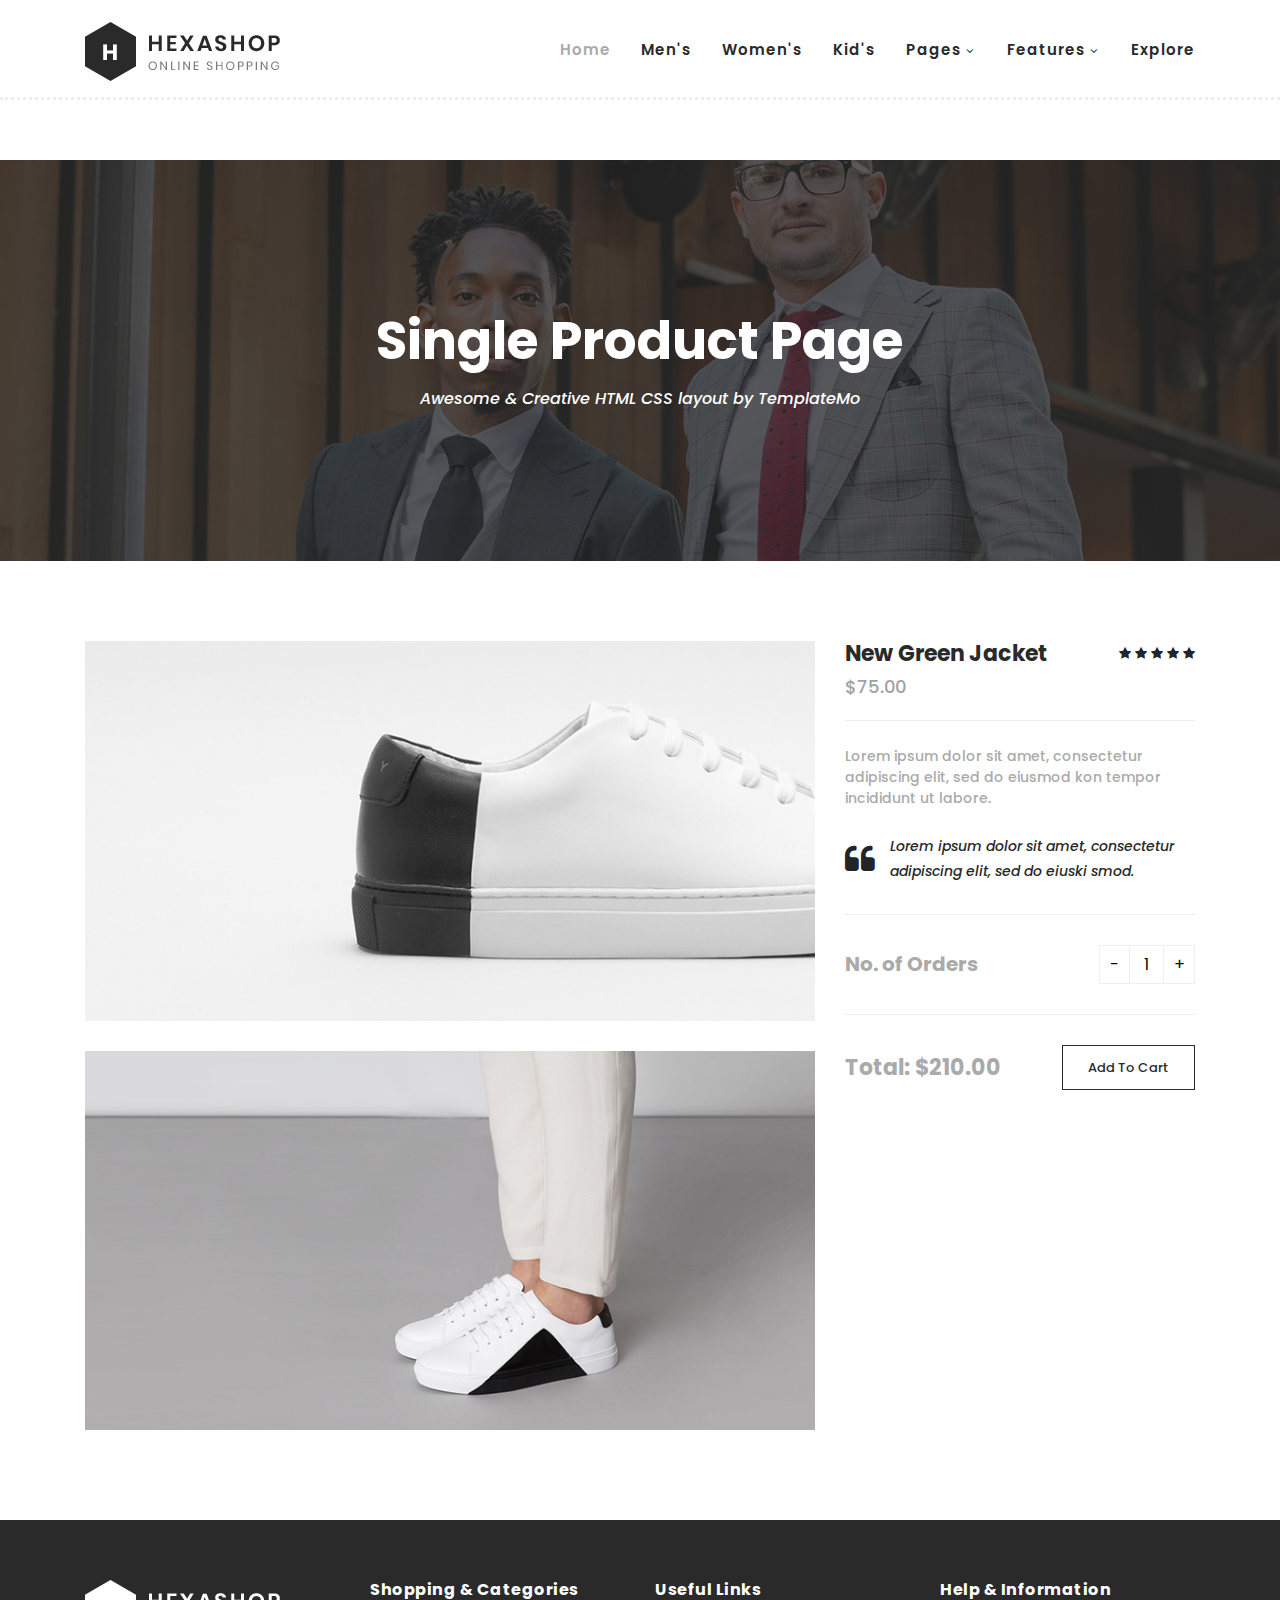
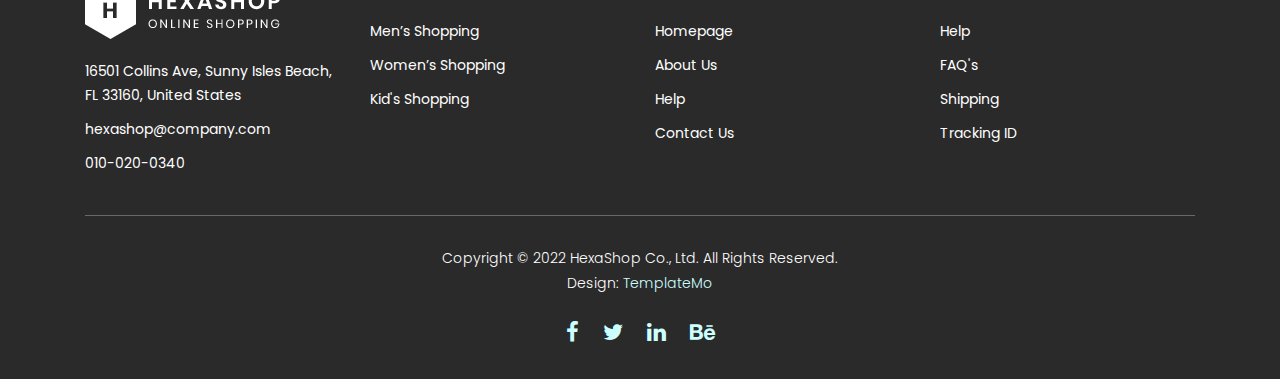
<file: single-product.html>
<!DOCTYPE html>
<html lang="en">

  <head>

    <meta charset="utf-8">
    <meta name="viewport" content="width=device-width, initial-scale=1, shrink-to-fit=no">
    <meta name="description" content="">
    <meta name="author" content="">
    <link href="https://fonts.googleapis.com/css?family=Poppins:100,200,300,400,500,600,700,800,900&display=swap" rel="stylesheet">

    <title>Hexashop - Product Detail Page</title>


    <!-- Additional CSS Files -->
    <link rel="stylesheet" type="text/css" href="assets/css/bootstrap.min.css">

    <link rel="stylesheet" type="text/css" href="assets/css/font-awesome.css">

    <link rel="stylesheet" href="assets/css/templatemo-hexashop.css">

    <link rel="stylesheet" href="assets/css/owl-carousel.css">

    <link rel="stylesheet" href="assets/css/lightbox.css">
<!--

TemplateMo 571 Hexashop

https://templatemo.com/tm-571-hexashop

-->
    </head>
    
    <body>
    
    <!-- ***** Preloader Start ***** -->
    <div id="preloader">
        <div class="jumper">
            <div></div>
            <div></div>
            <div></div>
        </div>
    </div>  
    <!-- ***** Preloader End ***** -->
    
    
    <!-- ***** Header Area Start ***** -->
    <header class="header-area header-sticky">
        <div class="container">
            <div class="row">
                <div class="col-12">
                    <nav class="main-nav">
                        <!-- ***** Logo Start ***** -->
                        <a href="index.html" class="logo">
                            <img src="assets/images/logo.png">
                        </a>
                        <!-- ***** Logo End ***** -->
                        <!-- ***** Menu Start ***** -->
                        <ul class="nav">
                            <li class="scroll-to-section"><a href="index.html" class="active">Home</a></li>
                            <li class="scroll-to-section"><a href="index.html">Men's</a></li>
                            <li class="scroll-to-section"><a href="index.html">Women's</a></li>
                            <li class="scroll-to-section"><a href="index.html">Kid's</a></li>
                            <li class="submenu">
                                <a href="javascript:;">Pages</a>
                                <ul>
                                    <li><a href="about.html">About Us</a></li>
                                    <li><a href="products.html">Products</a></li>
                                    <li><a href="single-product.html">Single Product</a></li>
                                    <li><a href="contact.html">Contact Us</a></li>
                                </ul>
                            </li>
                            <li class="submenu">
                                <a href="javascript:;">Features</a>
                                <ul>
                                    <li><a href="#">Features Page 1</a></li>
                                    <li><a href="#">Features Page 2</a></li>
                                    <li><a href="#">Features Page 3</a></li>
                                    <li><a rel="nofollow" href="https://templatemo.com/page/4" target="_blank">Template Page 4</a></li>
                                </ul>
                            </li>
                            <li class="scroll-to-section"><a href="index.html">Explore</a></li>
                        </ul>        
                        <a class='menu-trigger'>
                            <span>Menu</span>
                        </a>
                        <!-- ***** Menu End ***** -->
                    </nav>
                </div>
            </div>
        </div>
    </header>
    <!-- ***** Header Area End ***** -->

    <!-- ***** Main Banner Area Start ***** -->
    <div class="page-heading" id="top">
        <div class="container">
            <div class="row">
                <div class="col-lg-12">
                    <div class="inner-content">
                        <h2>Single Product Page</h2>
                        <span>Awesome &amp; Creative HTML CSS layout by TemplateMo</span>
                    </div>
                </div>
            </div>
        </div>
    </div>
    <!-- ***** Main Banner Area End ***** -->


    <!-- ***** Product Area Starts ***** -->
    <section class="section" id="product">
        <div class="container">
            <div class="row">
                <div class="col-lg-8">
                <div class="left-images">
                    <img src="assets/images/single-product-01.jpg" alt="">
                    <img src="assets/images/single-product-02.jpg" alt="">
                </div>
            </div>
            <div class="col-lg-4">
                <div class="right-content">
                    <h4>New Green Jacket</h4>
                    <span class="price">$75.00</span>
                    <ul class="stars">
                        <li><i class="fa fa-star"></i></li>
                        <li><i class="fa fa-star"></i></li>
                        <li><i class="fa fa-star"></i></li>
                        <li><i class="fa fa-star"></i></li>
                        <li><i class="fa fa-star"></i></li>
                    </ul>
                    <span>Lorem ipsum dolor sit amet, consectetur adipiscing elit, sed do eiusmod kon tempor incididunt ut labore.</span>
                    <div class="quote">
                        <i class="fa fa-quote-left"></i><p>Lorem ipsum dolor sit amet, consectetur adipiscing elit, sed do eiuski smod.</p>
                    </div>
                    <div class="quantity-content">
                        <div class="left-content">
                            <h6>No. of Orders</h6>
                        </div>
                        <div class="right-content">
                            <div class="quantity buttons_added">
                                <input type="button" value="-" class="minus"><input type="number" step="1" min="1" max="" name="quantity" value="1" title="Qty" class="input-text qty text" size="4" pattern="" inputmode=""><input type="button" value="+" class="plus">
                            </div>
                        </div>
                    </div>
                    <div class="total">
                        <h4>Total: $210.00</h4>
                        <div class="main-border-button"><a href="#">Add To Cart</a></div>
                    </div>
                </div>
            </div>
            </div>
        </div>
    </section>
    <!-- ***** Product Area Ends ***** -->
    
    <!-- ***** Footer Start ***** -->
    <footer>
        <div class="container">
            <div class="row">
                <div class="col-lg-3">
                    <div class="first-item">
                        <div class="logo">
                            <img src="assets/images/white-logo.png" alt="hexashop ecommerce templatemo">
                        </div>
                        <ul>
                            <li><a href="#">16501 Collins Ave, Sunny Isles Beach, FL 33160, United States</a></li>
                            <li><a href="#">hexashop@company.com</a></li>
                            <li><a href="#">010-020-0340</a></li>
                        </ul>
                    </div>
                </div>
                <div class="col-lg-3">
                    <h4>Shopping &amp; Categories</h4>
                    <ul>
                        <li><a href="#">Men’s Shopping</a></li>
                        <li><a href="#">Women’s Shopping</a></li>
                        <li><a href="#">Kid's Shopping</a></li>
                    </ul>
                </div>
                <div class="col-lg-3">
                    <h4>Useful Links</h4>
                    <ul>
                        <li><a href="#">Homepage</a></li>
                        <li><a href="#">About Us</a></li>
                        <li><a href="#">Help</a></li>
                        <li><a href="#">Contact Us</a></li>
                    </ul>
                </div>
                <div class="col-lg-3">
                    <h4>Help &amp; Information</h4>
                    <ul>
                        <li><a href="#">Help</a></li>
                        <li><a href="#">FAQ's</a></li>
                        <li><a href="#">Shipping</a></li>
                        <li><a href="#">Tracking ID</a></li>
                    </ul>
                </div>
                <div class="col-lg-12">
                    <div class="under-footer">
                        <p>Copyright © 2022 HexaShop Co., Ltd. All Rights Reserved. 
                        
                        <br>Design: <a href="https://templatemo.com" target="_parent" title="free css templates">TemplateMo</a></p>
                        <ul>
                            <li><a href="#"><i class="fa fa-facebook"></i></a></li>
                            <li><a href="#"><i class="fa fa-twitter"></i></a></li>
                            <li><a href="#"><i class="fa fa-linkedin"></i></a></li>
                            <li><a href="#"><i class="fa fa-behance"></i></a></li>
                        </ul>
                    </div>
                </div>
            </div>
        </div>
    </footer>
    

    <!-- jQuery -->
    <script src="assets/js/jquery-2.1.0.min.js"></script>

    <!-- Bootstrap -->
    <script src="assets/js/popper.js"></script>
    <script src="assets/js/bootstrap.min.js"></script>

    <!-- Plugins -->
    <script src="assets/js/owl-carousel.js"></script>
    <script src="assets/js/accordions.js"></script>
    <script src="assets/js/datepicker.js"></script>
    <script src="assets/js/scrollreveal.min.js"></script>
    <script src="assets/js/waypoints.min.js"></script>
    <script src="assets/js/jquery.counterup.min.js"></script>
    <script src="assets/js/imgfix.min.js"></script> 
    <script src="assets/js/slick.js"></script> 
    <script src="assets/js/lightbox.js"></script> 
    <script src="assets/js/isotope.js"></script> 
    <script src="assets/js/quantity.js"></script>
    
    <!-- Global Init -->
    <script src="assets/js/custom.js"></script>

    <script>

        $(function() {
            var selectedClass = "";
            $("p").click(function(){
            selectedClass = $(this).attr("data-rel");
            $("#portfolio").fadeTo(50, 0.1);
                $("#portfolio div").not("."+selectedClass).fadeOut();
            setTimeout(function() {
              $("."+selectedClass).fadeIn();
              $("#portfolio").fadeTo(50, 1);
            }, 500);
                
            });
        });

    </script>

  </body>

</html>
</file>
<file: assets/css/templatemo-hexashop.css>
/*

TemplateMo 571 Hexashop

https://templatemo.com/tm-571-hexashop

*/

/* ---------------------------------------------
Table of contents
------------------------------------------------
01. font & reset css
02. reset
03. global styles
04. header
05. banner
06. features
07. testimonials
08. contact
09. footer
10. preloader
11. search
12. portfolio

--------------------------------------------- */
/* 
---------------------------------------------
font & reset css
--------------------------------------------- 
*/
@import url("https://fonts.googleapis.com/css?family=Poppins:100,200,300,400,500,600,700,800,900");
/* 
---------------------------------------------
reset
--------------------------------------------- 
*/
html, body, div, span, applet, object, iframe, h1, h2, h3, h4, h5, h6, p, blockquote, div
pre, a, abbr, acronym, address, big, cite, code, del, dfn, em, font, img, ins, kbd, q,
s, samp, small, strike, strong, sub, sup, tt, var, b, u, i, center, dl, dt, dd, ol, ul, li,
figure, header, nav, section, article, aside, footer, figcaption {
  margin: 0;
  padding: 0;
  border: 0;
  outline: 0;
}

.clearfix:after {
  content: ".";
  display: block;
  clear: both;
  visibility: hidden;
  line-height: 0;
  height: 0;
}

.clearfix {
  display: inline-block;
}

html[xmlns] .clearfix {
  display: block;
}

* html .clearfix {
  height: 1%;
}

ul, li {
  padding: 0;
  margin: 0;
  list-style: none;
}

header, nav, section, article, aside, footer, hgroup {
  display: block;
}

* {
  box-sizing: border-box;
}

html, body {
  font-family: 'Poppins', sans-serif;
  font-weight: 400;
  background-color: #fff;
  font-size: 16px;
  -ms-text-size-adjust: 100%;
  -webkit-font-smoothing: antialiased;
  -moz-osx-font-smoothing: grayscale;
}

a {
  text-decoration: none !important;
}

h1, h2, h3, h4, h5, h6 {
  margin-top: 0px;
  margin-bottom: 0px;
}

ul {
  margin-bottom: 0px;
}

p {
  font-size: 14px;
  line-height: 25px;
  color: #2a2a2a;
}

/* 
---------------------------------------------
global styles
--------------------------------------------- 
*/
html,
body {
  background: #fff;
  font-family: 'Poppins', sans-serif;
}

::selection {
  background: #2a2a2a;
  color: #fff;
}

::-moz-selection {
  background: #2a2a2a;
  color: #fff;
}

@media (max-width: 991px) {
  html, body {
    overflow-x: hidden;
  }
  .mobile-top-fix {
    margin-top: 30px;
    margin-bottom: 0px;
  }
  .mobile-bottom-fix {
    margin-bottom: 30px;
  }
  .mobile-bottom-fix-big {
    margin-bottom: 60px;
  }
}

.main-border-button a {
  font-size: 13px;
  color: #fff;
  border: 1px solid #fff;
  padding: 12px 25px;
  display: inline-block;
  font-weight: 500;
  transition: all .3s;
}

.main-border-button a:hover {
  background-color: #fff;
  color: #2a2a2a;
}

.main-white-button a {
  font-size: 13px;
  color: #2a2a2a;
  background-color: #fff;
  padding: 12px 25px;
  display: inline-block;
  border-radius: 3px;
  font-weight: 600;
  transition: all .3s;
}

.main-white-button a:hover {
  opacity: 0.9;
}

.main-text-button a {
  font-size: 13px;
  color: #fff;
  font-weight: 600;
  transition: all .3s;
}

.main-text-button a:hover {
  opacity: 0.9;
}

.section-heading h2 {
  font-size: 34px;
  font-weight: 700;
  color: #2a2a2a;
}

.section-heading span {
  font-size: 14px;
  color: #a1a1a1;
  font-style: italic;
  font-weight: 400;
}



/* 
---------------------------------------------
header
--------------------------------------------- 
*/

.background-header {
  border-bottom: none !important;
  background-color: #fff;
  height: 80px!important;
  position: fixed!important;
  top: 0px;
  left: 0px;
  right: 0px;
  box-shadow: 0px 0px 10px rgba(0,0,0,0.15)!important;
}

.background-header .logo,
.background-header .main-nav .nav li a {
  color: #1e1e1e!important;
}

.background-header .main-nav .nav li:hover a {
  color: #2a2a2a!important;
}

.background-header .nav li a.active {
  color: #2a2a2a!important;
}

.header-area {
  border-bottom: 3px dotted #eee;
  box-shadow: none;
  background-color: #fff;
  position: absolute;
  top: 0px;
  left: 0px;
  right: 0px;
  z-index: 100;
  height: 100px;
  -webkit-transition: all .5s ease 0s;
  -moz-transition: all .5s ease 0s;
  -o-transition: all .5s ease 0s;
  transition: all .5s ease 0s;
}

.header-area .main-nav {
  min-height: 80px;
  background: transparent;
}

.header-area .main-nav .logo {
  line-height: 100px;
  color:#1bad12;
  font-size: 28px;
  font-weight: 700;
  text-transform: uppercase;
  letter-spacing: 2px;
  float: left;
  -webkit-transition: all 0.3s ease 0s;
  -moz-transition: all 0.3s ease 0s;
  -o-transition: all 0.3s ease 0s;
  transition: all 0.3s ease 0s;
}

.background-header .main-nav .logo {
  line-height: 75px;
}

.background-header .nav {
  margin-top: 20px !important;
}

.header-area .main-nav .nav {
  float: right;
  margin-top: 30px;
  margin-right: 0px;
  background-color: transparent;
  -webkit-transition: all 0.3s ease 0s;
  -moz-transition: all 0.3s ease 0s;
  -o-transition: all 0.3s ease 0s;
  transition: all 0.3s ease 0s;
  position: relative;
  z-index: 999;
}

.header-area .main-nav .nav li {
  padding-left: 15px;
  padding-right: 15px;
}

.header-area .main-nav .nav li:last-child {
  padding-right: 0px;
}

.header-area .main-nav .nav li a {
  display: block;
  font-weight: 600;
  font-size: 15px;
  color: #2a2a2a;
  text-transform: capitalize;
  -webkit-transition: all 0.3s ease 0s;
  -moz-transition: all 0.3s ease 0s;
  -o-transition: all 0.3s ease 0s;
  transition: all 0.3s ease 0s;
  height: 40px;
  line-height: 40px;
  border: transparent;
  letter-spacing: 1px;
}

.header-area .main-nav .nav li a {
  color: #2a2a2a;
}

.header-area .main-nav .nav li:hover a,
.header-area .main-nav .nav li a.active {
  color: #aaa!important;
}

.background-header .main-nav .nav li:hover a,
.background-header .main-nav .nav li a.active {
  color: #aaa!important;
  opacity: 1;
}

.header-area .main-nav .nav li.submenu {
  position: relative;
  padding-right: 30px;
}

.header-area .main-nav .nav li.submenu:after {
  font-family: FontAwesome;
  content: "\f107";
  font-size: 12px;
  color: #2a2a2a;
  position: absolute;
  right: 18px;
  top: 12px;
}

.background-header .main-nav .nav li.submenu:after {
  color: #2a2a2a;
}

.header-area .main-nav .nav li.submenu ul {
  position: absolute;
  width: 200px;
  box-shadow: 0 2px 28px 0 rgba(0, 0, 0, 0.06);
  overflow: hidden;
  top: 50px;
  opacity: 0;
  transform: translateY(+2em);
  visibility: hidden;
  z-index: -1;
  transition: all 0.3s ease-in-out 0s, visibility 0s linear 0.3s, z-index 0s linear 0.01s;
}

.header-area .main-nav .nav li.submenu ul li {
  margin-left: 0px;
  padding-left: 0px;
  padding-right: 0px;
}

.header-area .main-nav .nav li.submenu ul li a {
  opacity: 1;
  display: block;
  background: #f7f7f7;
  color: #2a2a2a!important;
  padding-left: 20px;
  height: 40px;
  line-height: 40px;
  -webkit-transition: all 0.3s ease 0s;
  -moz-transition: all 0.3s ease 0s;
  -o-transition: all 0.3s ease 0s;
  transition: all 0.3s ease 0s;
  position: relative;
  font-size: 13px;
  font-weight: 400;
  border-bottom: 1px solid #eee;
}

.header-area .main-nav .nav li.submenu ul li a:hover {
  background: #fff;
  color: #aaa!important;
  padding-left: 25px;
}

.header-area .main-nav .nav li.submenu ul li a:hover:before {
  width: 3px;
}

.header-area .main-nav .nav li.submenu:hover ul {
  visibility: visible;
  opacity: 1;
  z-index: 1;
  transform: translateY(0%);
  transition-delay: 0s, 0s, 0.3s;
}

.header-area .main-nav .menu-trigger {
  cursor: pointer;
  display: block;
  position: absolute;
  top: 33px;
  width: 32px;
  height: 40px;
  text-indent: -9999em;
  z-index: 99;
  right: 40px;
  display: none;
}

.background-header .main-nav .menu-trigger {
  top: 23px;
}

.header-area .main-nav .menu-trigger span,
.header-area .main-nav .menu-trigger span:before,
.header-area .main-nav .menu-trigger span:after {
  -moz-transition: all 0.4s;
  -o-transition: all 0.4s;
  -webkit-transition: all 0.4s;
  transition: all 0.4s;
  background-color: #1e1e1e;
  display: block;
  position: absolute;
  width: 30px;
  height: 2px;
  left: 0;
}

.background-header .main-nav .menu-trigger span,
.background-header .main-nav .menu-trigger span:before,
.background-header .main-nav .menu-trigger span:after {
  background-color: #1e1e1e;
}

.header-area .main-nav .menu-trigger span:before,
.header-area .main-nav .menu-trigger span:after {
  -moz-transition: all 0.4s;
  -o-transition: all 0.4s;
  -webkit-transition: all 0.4s;
  transition: all 0.4s;
  background-color: #1e1e1e;
  display: block;
  position: absolute;
  width: 30px;
  height: 2px;
  left: 0;
  width: 75%;
}

.background-header .main-nav .menu-trigger span:before,
.background-header .main-nav .menu-trigger span:after {
  background-color: #1e1e1e;
}

.header-area .main-nav .menu-trigger span:before,
.header-area .main-nav .menu-trigger span:after {
  content: "";
}

.header-area .main-nav .menu-trigger span {
  top: 16px;
}

.header-area .main-nav .menu-trigger span:before {
  -moz-transform-origin: 33% 100%;
  -ms-transform-origin: 33% 100%;
  -webkit-transform-origin: 33% 100%;
  transform-origin: 33% 100%;
  top: -10px;
  z-index: 10;
}

.header-area .main-nav .menu-trigger span:after {
  -moz-transform-origin: 33% 0;
  -ms-transform-origin: 33% 0;
  -webkit-transform-origin: 33% 0;
  transform-origin: 33% 0;
  top: 10px;
}

.header-area .main-nav .menu-trigger.active span,
.header-area .main-nav .menu-trigger.active span:before,
.header-area .main-nav .menu-trigger.active span:after {
  background-color: transparent;
  width: 100%;
}

.header-area .main-nav .menu-trigger.active span:before {
  -moz-transform: translateY(6px) translateX(1px) rotate(45deg);
  -ms-transform: translateY(6px) translateX(1px) rotate(45deg);
  -webkit-transform: translateY(6px) translateX(1px) rotate(45deg);
  transform: translateY(6px) translateX(1px) rotate(45deg);
  background-color: #1e1e1e;
}

.background-header .main-nav .menu-trigger.active span:before {
  background-color: #1e1e1e;
}

.header-area .main-nav .menu-trigger.active span:after {
  -moz-transform: translateY(-6px) translateX(1px) rotate(-45deg);
  -ms-transform: translateY(-6px) translateX(1px) rotate(-45deg);
  -webkit-transform: translateY(-6px) translateX(1px) rotate(-45deg);
  transform: translateY(-6px) translateX(1px) rotate(-45deg);
  background-color: #1e1e1e;
}

.background-header .main-nav .menu-trigger.active span:after {
  background-color: #1e1e1e;
}

.header-area.header-sticky {
  min-height: 80px;
}

.header-area .nav {
  margin-top: 30px;
}

.header-area.header-sticky .nav li a.active {
  color: #aaa;
}

@media (max-width: 1200px) {
  .header-area .main-nav .nav li {
    padding-left: 12px;
    padding-right: 12px;
  }
  .header-area .main-nav:before {
    display: none;
  }
}

@media (max-width: 767px) {
  .header-area .main-nav .logo {
    color: #1e1e1e;
  }
  .header-area.header-sticky .nav li a:hover,
  .header-area.header-sticky .nav li a.active {
    color: #aaa!important;
    opacity: 1;
  }
  .header-area.header-sticky .nav li.search-icon a {
    width: 100%;
  }
  .header-area {
    background-color: #f7f7f7;
    padding: 0px 15px;
    height: 100px;
    box-shadow: none;
    text-align: center;
  }
  .header-area .container {
    padding: 0px;
  }
  .header-area .logo {
    margin-left: 30px;
  }
  .header-area .menu-trigger {
    display: block !important;
  }
  .header-area .main-nav {
    overflow: hidden;
  }
  .header-area .main-nav .nav {
    float: none;
    width: 100%;
    display: none;
    -webkit-transition: all 0s ease 0s;
    -moz-transition: all 0s ease 0s;
    -o-transition: all 0s ease 0s;
    transition: all 0s ease 0s;
    margin-left: 0px;
  }
  .header-area .main-nav .nav li:first-child {
    border-top: 1px solid #eee;
  }
  .header-area.header-sticky .nav {
    margin-top: 100px !important;
  }
  .header-area .main-nav .nav li {
    width: 100%;
    background: #fff;
    border-bottom: 1px solid #eee;
    padding-left: 0px !important;
    padding-right: 0px !important;
  }
  .header-area .main-nav .nav li a {
    height: 50px !important;
    line-height: 50px !important;
    padding: 0px !important;
    border: none !important;
    background: #f7f7f7 !important;
    color: #191a20 !important;
  }
  .header-area .main-nav .nav li a:hover {
    background: #eee !important;
    color: #aaa!important;
  }
  .header-area .main-nav .nav li.submenu ul {
    position: relative;
    visibility: inherit;
    opacity: 1;
    z-index: 1;
    transform: translateY(0%);
    transition-delay: 0s, 0s, 0.3s;
    top: 0px;
    width: 100%;
    box-shadow: none;
    height: 0px;
  }
  .header-area .main-nav .nav li.submenu ul li a {
    font-size: 12px;
    font-weight: 400;
  }
  .header-area .main-nav .nav li.submenu ul li a:hover:before {
    width: 0px;
  }
  .header-area .main-nav .nav li.submenu ul.active {
    height: auto !important;
  }
  .header-area .main-nav .nav li.submenu:after {
    color: #3B566E;
    right: 25px;
    font-size: 14px;
    top: 15px;
  }
  .header-area .main-nav .nav li.submenu:hover ul, .header-area .main-nav .nav li.submenu:focus ul {
    height: 0px;
  }
}

@media (min-width: 767px) {
  .header-area .main-nav .nav {
    display: flex !important;
  }
}


/* 
---------------------------------------------
banner
--------------------------------------------- 
*/

.main-banner {
  border-bottom: 3px dotted #eee;
  padding-top: 160px;
  padding-bottom: 30px;
}

.main-banner .left-content .thumb img {
  width: 100%;
  overflow: hidden;
}

.main-banner .left-content .inner-content {
  position: absolute;
  left: 100px;
  top: 50%;
  transform: translateY(-50%);
}

.main-banner .left-content .inner-content h4 {
  color: #2ae720;
  margin-top: -10px;
  font-size: 52px;
  font-weight: 700;
  margin-bottom: 20px;
}

.main-banner .left-content .inner-content span {
  font-size: 16px;
  color: #fff;
  font-weight: 400;
  font-style: italic;
  display: block;
  margin-bottom: 30px;
}

.main-banner .right-content .right-first-image {
  margin-bottom: 28.5px;
}

.main-banner .right-content .right-first-image .thumb {
  position: relative;
  text-align: center;
}

.main-banner .right-content .right-first-image .thumb img {
  width: 100%;
  overflow: hidden;
}

.main-banner .right-content .right-first-image .thumb .inner-content {
  position: absolute;
  top: 50%;
  transform: translateY(-50%);
  width: 100%;
  text-align: center;
}

.main-banner .right-content .right-first-image .thumb .inner-content h4 {
  color: #fff;
  font-size: 24px;
  font-weight: 700;
  margin-bottom: 15px;
}

.main-banner .right-content .right-first-image .thumb .inner-content span {
  font-size: 16px;
  color: #fff;
  font-style: italic;
}

.main-banner .right-content .right-first-image .thumb .hover-content {
  position: absolute;
  top: 15px;
  right: 15px;
  left: 15px;
  bottom: 15px;
  text-align: center;
  background-color: rgba(42,42,42,.97);
  opacity: 0;
  visibility: hidden;
  transition: all 0.5s;
}

.main-banner .right-content .right-first-image .thumb:hover .hover-content {
  opacity: 1;
  visibility: visible;
}

.main-banner .right-content .right-first-image .thumb .hover-content .inner {
  position: absolute;
  top: 50%;
  left: 50%;
  transform: translate(-50%, -50%);
  width: 100%;
}

.main-banner .right-content .right-first-image .thumb .hover-content h4 {
  color: #fff;
  font-size: 24px;
  font-weight: 700;
  margin-bottom: 15px;
}

.main-banner .right-content .right-first-image .thumb .hover-content p {
  color: #fff;
  padding: 0px 20px;
  margin-bottom: 20px;
}



/*
---------------------------------------------
Men
---------------------------------------------
*/

#men {
  padding-top: 90px;
  padding-bottom: 90px;
  border-bottom: 3px dotted #eee;
}

#men .section-heading {
  margin-bottom: 60px;
}

#men .item .down-content {
  padding-top: 30px;
  position: relative;
  z-index: 3;
  background-color: #fff;
}

#men .item .down-content h4 {
  font-size: 22px;
  color: #2a2a2a;
  font-weight: 700;
  margin-bottom: 8px;
}

#men .item .down-content span {
  font-size: 18px;
  color: #a1a1a1;
  font-weight: 500;
  display: block;
}

#men .item .down-content ul.stars {
  position: absolute;
  right: 0;
  top: 30px;
}

#men .item .down-content ul.stars li {
  display: inline;
  font-size: 13px;
}

#men .item .thumb .hover-content {
  position: absolute;
  z-index: 2;
  text-align: center;
  bottom: -60px;
  width: 100%;
  opacity: 0;
  visibility: hidden;
  transition: all .5s;
}

#men .item .thumb:hover .hover-content {
  bottom: 30px;
  opacity: 1;
  visibility: visible;
}

#men .item .thumb {
  position: relative;
}

#men .item .thumb .hover-content ul li {
  display: inline;
  margin: 0px 10px;
}

#men .item .thumb .hover-content ul li a {
  width: 50px;
  height: 50px;
  text-align: center;
  line-height: 50px;
  display: inline-block;
  color: #2a2a2a;
  background-color: #fff;
}


#men .owl-nav {
  text-align: center;
  position: absolute;
  width: 100%;
  top: 40%;
  transform: translateY(-25px);
}

#men .owl-dots {
  display: none;
}
    
#men .owl-nav .owl-prev{
  position: absolute;
  left: -80px;
  outline: none;
}

#men .owl-nav .owl-prev span,
#men .owl-nav .owl-next span {
  opacity: 0;
}

#men .owl-nav .owl-prev:before {
  display: inline-block;
  font-family: 'FontAwesome';
  color: #2a2a2a;
  font-size: 25px;
  font-weight: 700;
  content: '\f104';
  width: 50px;
  height: 50px;
  background-color: transparent;
  line-height: 48px;
  border :1px solid #2a2a2a;
}

#men .owl-nav .owl-prev {
  opacity: 0.75;
  transition: all .5s;
}

#men .owl-nav .owl-prev:hover {
  opacity: 1;
}

#men .owl-nav .owl-next {
  opacity: 0.75;
  transition: all .5s;
}

#men .owl-nav .owl-next:hover {
  opacity: 1;
}

#men .owl-nav .owl-next{
  outline: none;
  position: absolute;
  right: -85px;
}

#men .owl-nav .owl-next:before {
  display: inline-block;
  font-family: 'FontAwesome';
  color: #2a2a2a;
  font-size: 25px;
  font-weight: 700;
  content: '\f105';
  width: 50px;
  height: 50px;
  background-color: transparent;
  line-height: 48px;
  border :1px solid #2a2a2a;
}


/*
---------------------------------------------
Women
---------------------------------------------
*/

#women {
  padding-top: 90px;
  padding-bottom: 90px;
  border-bottom: 3px dotted #eee;
}

#women .section-heading {
  margin-bottom: 60px;
}

#women .item .down-content {
  padding-top: 30px;
  position: relative;
  z-index: 3;
  background-color: #fff;
}

#women .item .down-content h4 {
  font-size: 22px;
  color: #2a2a2a;
  font-weight: 700;
  margin-bottom: 8px;
}

#women .item .down-content span {
  font-size: 18px;
  color: #a1a1a1;
  font-weight: 500;
  display: block;
}

#women .item .down-content ul.stars {
  position: absolute;
  right: 0;
  top: 30px;
}

#women .item .down-content ul.stars li {
  display: inline;
  font-size: 13px;
}

#women .item .thumb .hover-content {
  position: absolute;
  z-index: 2;
  text-align: center;
  bottom: -60px;
  width: 100%;
  opacity: 0;
  visibility: hidden;
  transition: all .5s;
}

#women .item .thumb:hover .hover-content {
  bottom: 30px;
  opacity: 1;
  visibility: visible;
}

#women .item .thumb {
  position: relative;
}

#women .item .thumb .hover-content ul li {
  display: inline;
  margin: 0px 10px;
}

#women .item .thumb .hover-content ul li a {
  width: 50px;
  height: 50px;
  text-align: center;
  line-height: 50px;
  display: inline-block;
  color: #2a2a2a;
  background-color: #fff;
}


#women .owl-nav {
  text-align: center;
  position: absolute;
  width: 100%;
  top: 40%;
  transform: translateY(-25px);
}

#women .owl-dots {
  display: none;
}
    
#women .owl-nav .owl-prev{
  position: absolute;
  left: -80px;
  outline: none;
}

#women .owl-nav .owl-prev span,
#women .owl-nav .owl-next span {
  opacity: 0;
}

#women .owl-nav .owl-prev:before {
  display: inline-block;
  font-family: 'FontAwesome';
  color: #2a2a2a;
  font-size: 25px;
  font-weight: 700;
  content: '\f104';
  width: 50px;
  height: 50px;
  background-color: transparent;
  line-height: 48px;
  border :1px solid #2a2a2a;
}

#women .owl-nav .owl-prev {
  opacity: 0.75;
  transition: all .5s;
}

#women .owl-nav .owl-prev:hover {
  opacity: 1;
}

#women .owl-nav .owl-next {
  opacity: 0.75;
  transition: all .5s;
}

#women .owl-nav .owl-next:hover {
  opacity: 1;
}

#women .owl-nav .owl-next{
  outline: none;
  position: absolute;
  right: -85px;
}

#women .owl-nav .owl-next:before {
  display: inline-block;
  font-family: 'FontAwesome';
  color: #2a2a2a;
  font-size: 25px;
  font-weight: 700;
  content: '\f105';
  width: 50px;
  height: 50px;
  background-color: transparent;
  line-height: 48px;
  border :1px solid #2a2a2a;
}

/*
---------------------------------------------
Kids
---------------------------------------------
*/

#kids {
  padding-top: 90px;
  padding-bottom: 90px;
  border-bottom: 3px dotted #eee;
}

#kids .section-heading {
  margin-bottom: 60px;
}

#kids .item .down-content {
  padding-top: 30px;
  position: relative;
  z-index: 3;
  background-color: #fff;
}

#kids .item .down-content h4 {
  font-size: 22px;
  color: #2a2a2a;
  font-weight: 700;
  margin-bottom: 8px;
}

#kids .item .down-content span {
  font-size: 18px;
  color: #a1a1a1;
  font-weight: 500;
  display: block;
}

#kids .item .down-content ul.stars {
  position: absolute;
  right: 0;
  top: 30px;
}

#kids .item .down-content ul.stars li {
  display: inline;
  font-size: 13px;
}

#kids .item .thumb .hover-content {
  position: absolute;
  z-index: 2;
  text-align: center;
  bottom: -60px;
  width: 100%;
  opacity: 0;
  visibility: hidden;
  transition: all .5s;
}

#kids .item .thumb:hover .hover-content {
  bottom: 30px;
  opacity: 1;
  visibility: visible;
}

#kids .item .thumb {
  position: relative;
}

#kids .item .thumb .hover-content ul li {
  display: inline;
  margin: 0px 10px;
}

#kids .item .thumb .hover-content ul li a {
  width: 50px;
  height: 50px;
  text-align: center;
  line-height: 50px;
  display: inline-block;
  color: #2a2a2a;
  background-color: #fff;
}


#kids .owl-nav {
  text-align: center;
  position: absolute;
  width: 100%;
  top: 40%;
  transform: translateY(-25px);
}

#kids .owl-dots {
  display: none;
}
    
#kids .owl-nav .owl-prev{
  position: absolute;
  left: -80px;
  outline: none;
}

#kids .owl-nav .owl-prev span,
#kids .owl-nav .owl-next span {
  opacity: 0;
}

#kids .owl-nav .owl-prev:before {
  display: inline-block;
  font-family: 'FontAwesome';
  color: #2a2a2a;
  font-size: 25px;
  font-weight: 700;
  content: '\f104';
  width: 50px;
  height: 50px;
  background-color: transparent;
  line-height: 48px;
  border :1px solid #2a2a2a;
}

#kids .owl-nav .owl-prev {
  opacity: 0.75;
  transition: all .5s;
}

#kids .owl-nav .owl-prev:hover {
  opacity: 1;
}

#kids .owl-nav .owl-next {
  opacity: 0.75;
  transition: all .5s;
}

#kids .owl-nav .owl-next:hover {
  opacity: 1;
}

#kids .owl-nav .owl-next{
  outline: none;
  position: absolute;
  right: -85px;
}

#kids .owl-nav .owl-next:before {
  display: inline-block;
  font-family: 'FontAwesome';
  color: #2a2a2a;
  font-size: 25px;
  font-weight: 700;
  content: '\f105';
  width: 50px;
  height: 50px;
  background-color: transparent;
  line-height: 48px;
  border :1px solid #2a2a2a;
}


/*
---------------------------------------------
Explore
---------------------------------------------
*/

#explore {
  padding-top: 90px;
  padding-bottom: 90px;
  border-bottom: 3px dotted #eee;
}

#explore .left-content {
  margin-right: 30px;
}

#explore .left-content h2 {
  font-size: 34px;
  font-weight: 700;
  color: #2a2a2a;
}

#explore .left-content span {
  font-size: 14px;
  color: #aaaaaa;
  font-weight: 500;
  display: block;
  margin-top: 25px;
}

#explore .left-content .quote {
  margin-top: 25px;
}

#explore .left-content .quote i {
  float: left;
  font-size: 32px;
  margin-right: 15px;
  margin-top: 10px;
}

#explore .left-content .quote p {
  font-style: italic;
  color: #2a2a2a;
  font-weight: 500;
}

#explore .left-content p {
  font-size: 14px;
  color: #aaaaaa;
  font-weight: 500;
  display: block;
  margin-top: 25px;
}

#explore .left-content .main-border-button a {
  color: #2a2a2a;
  border-color: #2a2a2a;
  margin-top: 35px;
}

#explore .left-content .main-border-button a:hover {
  background-color: #2a2a2a;
  color: #fff;
}

#explore img {
  width: 100%;
  overflow: hidden;
}

#explore .leather {
  margin-bottom: 30px;
}

#explore .first-image {
  margin-bottom: 30px;
}

#explore .leather,
#explore .types {
  min-height: 255px;
  background-color: #f8f8f8;
  text-align: center;
  width: 100%;
}

#explore .leather h4,
#explore .types h4 {
  font-size: 24px;
  font-weight: 700;
  color: #2a2a2a;
  padding-top: 90px;
  margin-bottom: 5px;
}

#explore .leather span,
#explore .types span {
  font-size: 14px;
  font-style: italic;
  color: #aaa;
  font-weight: 500;
}

/* 
---------------------------------------------
Social
--------------------------------------------- 
*/

#social {
  margin-top: 90px;
  padding-bottom: 90px;
  border-bottom: 3px dotted #eee;
}

#social .col-2 {
  padding-left: 0;
  padding-right: 0;
}

#social .images {
  margin-top: 60px;
  padding-left: 15px;
  padding-right: 15px;
}

#social .thumb {
  position: relative;
}

#social .thumb .icon {
  position: absolute;
  bottom: 0;
  left: 0;
  right: 0;
  top: 0;
  width: 100%;
  background-color: rgba(0,0,0,0.85);
  opacity: 0;
  visibility: hidden;
  transition: all .3s;
}

#social .thumb:hover .icon {
  opacity: 1;
  visibility: visible;
}

#social .thumb .icon h6 {
  color: #fff;
  position: absolute;
  font-size: 14px;
  bottom: 40px;
  font-weight: 400;
  left: 15px;
}

#social .thumb .icon i {
  color: #fff;
  position: absolute;
  bottom: 15px;
  left: 15px;
}

#social .thumb img {
  width: 100%;
  overflow: hidden;
}


/* 
---------------------------------------------
Subscribe
--------------------------------------------- 
*/

.subscribe {
  margin-top: 90px;
}

.subscribe .section-heading {
  margin-bottom: 30px;
}

.subscribe .section-heading h2 {
  line-height: 55px;
}

.subscribe form input {
  width: 100%;
  height: 44px;
  line-height: 44px;
  padding: 0px 15px;
  font-size: 14px;
  font-style: italic;
  font-weight: 500;
  color: #aaa;
  border-radius: 0px;
  border: 1px solid #7a7a7a;
  box-shadow: none;
}

.subscribe form input::focus {
  border-color: #2a2a2a;
  border-radius: 0px;
}

.subscribe form button {
  width: 44px;
  height: 44px;
  display: inline-block;
  text-align: center;
  line-height: 44px;
  background-color: #2a2a2a;
  box-shadow: none;
  border: 1px solid transparent;
  color: #fff;
  transition: all 0.3s;
}

.subscribe form button:hover {
  background-color: #fff;
  border: 1px solid #2a2a2a;
  color: #2a2a2a;
}

.subscribe ul li {
  margin-bottom: 30px;
  display: block;
}

.subscribe ul li {
  font-size: 16px;
  font-weight: 700;
  color: #2a2a2a;
}

.subscribe ul li span,
.subscribe ul li span a {
  font-size: 14px;
  font-weight: 400;
  color: #aaa;
}

.subscribe ul li span a:hover {
  color: #2a2a2a;
}


/* 
---------------------------------------------
footer
--------------------------------------------- 
*/

footer {
  margin-top: 60px;
  padding: 60px 0px 30px 0px;
  background-color: #2a2a2a;
}

footer .logo {
  margin-bottom: 20px;
}

footer ul li {
  display: block;
  margin-bottom: 10px;
}

footer ul li a {
  font-size: 14px;
  color: #fff;
  transition: all .3s;
}

footer ul li a:hover {
  color: #aaa;
}

footer h4 {
  letter-spacing: 0.5px;
  font-size: 16px;
  color: #fff;
  font-weight: 700;
  margin-bottom: 20px;
}

footer .under-footer {
  margin-top: 30px;
  padding-top: 30px;
  text-align: center;
  border-top: 1px solid rgba(250,250,250,0.3);
}

footer .under-footer ul {
  margin-top: 20px;
}

footer .under-footer ul li {
  display: inline-block;
  margin: 0px 10px;
}

footer .under-footer ul li a {
  font-size: 22px;
}

footer .under-footer p {
  color: #fff;
  font-size: 14px;
  font-weight: 300;
}

footer .under-footer a {
  color: #cff;
}

footer .under-footer a:hover {
  color: #c66;
}


/* 
---------------------------------------------
Products Page
--------------------------------------------- 
*/

.page-heading {
  margin-top: 160px;
  margin-bottom: 30px;
  background-image: url(../images/products-page-heading.jpg);
  background-position: center center;
  background-size: cover;
  background-repeat: no-repeat;
}

.page-heading .inner-content {
  padding: 150px 0px;
  text-align: center;
}

.page-heading .inner-content h2 {
  font-size: 52px;
  color: #fff;
  font-weight: 700;
  margin-bottom: 15px;
}

.page-heading .inner-content span {
  font-size: 16px;
  font-weight: 500;
  color: #fff;
  font-style: italic;
}

#products .section-heading {
  text-align: center;
  margin-bottom: 60px;
  margin-top: 80px;
}

#products .item {
  margin-bottom: 30px;
}

#products .item .thumb img {
  width: 100%;
  overflow: hidden;
}

#products .item .down-content {
  padding-top: 20px;
  position: relative;
  z-index: 3;
  background-color: #fff;
}

#products .item .down-content h4 {
  font-size: 22px;
  color: #2a2a2a;
  font-weight: 700;
  margin-bottom: 8px;
}

#products .item .down-content span {
  font-size: 18px;
  color: #a1a1a1;
  font-weight: 500;
  display: block;
}

#products .item .down-content ul.stars {
  position: absolute;
  right: 0;
  top: 20px;
}

#products .item .down-content ul.stars li {
  display: inline;
  font-size: 13px;
}

#products .item .thumb .hover-content {
  position: absolute;
  z-index: 2;
  text-align: center;
  bottom: -60px;
  width: 100%;
  opacity: 0;
  visibility: hidden;
  transition: all .5s;
}

#products .item .thumb:hover .hover-content {
  bottom: 30px;
  opacity: 1;
  visibility: visible;
}

#products .item .thumb {
  position: relative;
}

#products .item .thumb .hover-content ul li {
  display: inline;
  margin: 0px 10px;
}

#products .item .thumb .hover-content ul li a {
  width: 50px;
  height: 50px;
  text-align: center;
  line-height: 50px;
  display: inline-block;
  color: #2a2a2a;
  background-color: #fff;
}

#products .pagination {
  margin-top: 30px;
  margin-bottom: 40px;
}

#products .pagination ul {
  text-align: center;
  width: 100%;
}

#products .pagination ul li {
  display: inline;
  margin: 0px 5px;
}

#products .pagination ul li a {
  width: 44px;
  height: 44px;
  border: 1px solid #2a2a2a;
  display: inline-block;
  text-align: center;
  line-height: 44px;
  font-size: 14px;
  font-weight: 500;
  color: #2a2a2a;
}

#products .pagination ul li a:hover,
#products .pagination ul li.active a {
  background-color: #2a2a2a;
  color: #fff;
}



/* 
---------------------------------------------
Single Product Page
--------------------------------------------- 
*/

#product {
  margin-top: 80px;
}

#product .left-images img {
  width: 100%;
  overflow: hidden;
  margin-bottom: 30px;
}

#product .right-content {
  position: relative;
  z-index: 3;
  background-color: #fff;
}

#product .right-content h4 {
  font-size: 22px;
  color: #2a2a2a;
  font-weight: 700;
  margin-bottom: 0px;
}

#product .right-content span.price {
  font-size: 18px;
  color: #a1a1a1;
  font-weight: 500;
  display: block;
  margin-top: 5px;
  border-bottom: 1px solid #eee;
  padding-bottom: 20px;
}

#product .right-content ul.stars {
  position: absolute;
  right: 0;
  top: 0;
}

#product .right-content ul.stars li {
  display: inline;
  font-size: 13px;
}

#product .right-content span {
  font-size: 14px;
  color: #aaaaaa;
  font-weight: 500;
  display: block;
  margin-top: 25px;
}

#product .right-content .quote {
  margin-top: 25px;
}

#product .right-content .quote i {
  float: left;
  font-size: 32px;
  margin-right: 15px;
  margin-top: 10px;
}

#product .right-content .quote p {
  font-style: italic;
  color: #2a2a2a;
  font-weight: 500;
}

#product .right-content p {
  font-size: 14px;
  color: #aaaaaa;
  font-weight: 500;
  display: block;
  margin-top: 25px;
}

.quantity-content {
  margin-top: 30px;
  padding-top: 30px;
  border-top: 1px solid #eee;
  border-bottom: 1px solid #eee;
  width: 100%;
  padding-bottom: 30px;
  margin-bottom: 30px;
}

.quantity-content .left-content {
  float: left;
  margin-right: 30px;
}

.quantity-content .right-content {
  text-align: right;
}

.quantity-content .left-content h6 {
  padding-top: 7px;
  font-size: 20px;
  font-weight: 700;
  color: #aaa;
  position: relative;
  z-index: 11;
}

.total h4 {
  float: left;
  font-size: 20px;
  margin-top: 10px;
  color: #aaa!important;
}

.total .main-border-button {
  text-align: right;
}

.total .main-border-button a {
  border-color: #2a2a2a;
  color: #2a2a2a;
}

.total .main-border-button a:hover {
  color: #fff;
  background-color: #2a2a2a;
}

.quantity {
  display: inline-block; }
 
 .quantity .input-text.qty {
  width: 35px;
  height: 39px;
  padding: 0 5px;
  text-align: center;
  background-color: transparent;
  border: 1px solid #efefef;
 }
 
 .quantity.buttons_added {
  text-align: left;
  position: relative;
  white-space: nowrap;
  vertical-align: top; }
 
 .quantity.buttons_added input {
  display: inline-block;
  margin: 0;
  vertical-align: top;
  box-shadow: none;
 }
 
 .quantity.buttons_added .minus,
 .quantity.buttons_added .plus {
  padding: 7px 10px 8px;
  height: 39px;
  background-color: #ffffff;
  border: 1px solid #efefef;
  cursor:pointer;}
 
 .quantity.buttons_added .minus {
  border-right: 0; }
 
 .quantity.buttons_added .plus {
  border-left: 0; }
 
 .quantity.buttons_added .minus:hover,
 .quantity.buttons_added .plus:hover {
  background: #eeeeee; }
 
 .quantity input::-webkit-outer-spin-button,
 .quantity input::-webkit-inner-spin-button {
  -webkit-appearance: none;
  -moz-appearance: none;
  margin: 0; }
  
  .quantity.buttons_added .minus:focus,
 .quantity.buttons_added .plus:focus {
  outline: none; }



/* 
---------------------------------------------
About Us Page
--------------------------------------------- 
*/

.about-page-heading {
  margin-top: 160px;
  margin-bottom: 30px;
  background-image: url(../images/about-us-page-heading.jpg);
  background-position: center center;
  background-size: cover;
  background-repeat: no-repeat;
}

.about-us {
  margin-top: 80px;
}

.about-us .left-image img {
  width: 100%;
  overflow: hidden;
}

.about-us .right-content {
  margin-left: 30px;
}

.about-us .right-content h4 {
  font-size: 34px;
  font-weight: 700;
  color: #2a2a2a;
}

.about-us .right-content span {
  font-size: 14px;
  color: #aaaaaa;
  font-weight: 500;
  display: block;
  margin-top: 25px;
}

.about-us .right-content .quote {
  margin-top: 25px;
}

.about-us .right-content .quote i {
  float: left;
  font-size: 32px;
  margin-right: 15px;
  margin-top: 10px;
}

.about-us .right-content .quote p {
  font-style: italic;
  color: #2a2a2a;
  font-weight: 500;
}

.about-us .right-content p {
  font-size: 14px;
  color: #aaaaaa;
  font-weight: 500;
  display: block;
  margin-top: 25px;
}

.about-us .right-content ul {
  border-top: 3px dotted #eee;
  margin-top: 30px;
  padding-top: 30px;
}

.about-us .right-content ul li {
  display: inline-block;
  margin-right: 5px;
}

.about-us .right-content ul li a {
  width: 44px;
  height: 44px;
  background-color: #2a2a2a;
  color: #fff;
  display: inline-block;
  text-align: center;
  line-height: 44px;
  border-radius: 50%;
  transition: all .5s;
}

.about-us .right-content ul li a:hover {
  background-color: #eee;
  color: #2a2a2a;
}

.our-team {
  margin-top: 100px;
  padding-top: 90px;
  padding-bottom: 90px;
  border-top: 3px dotted #eee;
}

.our-team .section-heading {
  margin-bottom: 60px;
  text-align: center;
}

.our-team .section-heading h2 {
  margin-bottom: 10px;
}

.our-team .team-item .thumb {
  position: relative;
}

.our-team .team-item .thumb img {
  width: 100%;
  overflow: hidden;
}

.our-team .team-item .thumb .hover-effect {
  position: absolute;
  background-color: rgba(0,0,0,0.9);
  width: 100%;
  text-align: center;
  top: 0;
  bottom: 0;
  opacity: 0;
  visibility: hidden;
  transition: all .3s;
}

.our-team .team-item .thumb:hover .hover-effect {
  opacity: 1;
  visibility: visible;
}

.our-team .team-item .thumb .hover-effect .inner-content {
  position: absolute;
  top: 50%;
  text-align: center;
  width: 100%;
  transform: translateY(-22px);
}

.our-team .team-item .thumb .hover-effect .inner-content ul li {
  display: inline-block;
  margin: 0px 5px;
}

.our-team .team-item .thumb .hover-effect .inner-content ul li a {
  width: 44px;
  height: 44px;
  background-color: #fff;
  color: #2a2a2a;
  display: inline-block;
  text-align: center;
  line-height: 44px;
  border-radius: 50%;
  transition: all .3s;
}

.our-team .team-item .thumb .hover-effect .inner-content ul li a:hover {
  background-color: #2a2a2a;
  color: #fff;
}

.our-team .team-item .down-content {
  text-align: center;
  padding-top: 25px;
}

.our-team .team-item .down-content h4 {
  font-size: 24px;
  color: #2a2a2a;
  font-weight: 700;
  margin-bottom: 5px;
}

.our-team .team-item .down-content span {
  font-size: 14px;
  color: #a1a1a1;
  font-weight: 500;
  display: block;
  font-style: italic;
}

.our-services {
  padding-top: 90px;
  padding-bottom: 90px;
  border-top: 3px dotted #eee;
  border-bottom: 3px dotted #eee;
}

.our-services .section-heading {
  margin-bottom: 60px;
  text-align: center;
}

.our-services .section-heading h2 {
  margin-bottom: 10px;
}

.our-services .service-item {
  padding: 30px;
  box-shadow: 0px 0px 15px rgba(0,0,0,0.10);
  text-align: center;
}

.our-services .service-item img {
  width: 100%;
  overflow: hidden;
}

.our-services .service-item h4 {
  font-size: 24px;
  font-weight: 700;
  color: #2a2a2a;
  margin-bottom: 20px;
}

.our-services .service-item p {
  margin-bottom: 25px;
}



/* 
---------------------------------------------
contact Us Page
--------------------------------------------- 
*/

.contact-us {
  margin-top: 90px;
  border-bottom: 3px dotted #eee;
  padding-bottom: 90px;
}

.contact-us .section-heading {
  margin-bottom: 40px;
}

.contact-us #map {
  margin-right: 30px;
}

.contact-us form input {
  width: 100%;
  height: 44px;
  line-height: 44px;
  padding: 0px 15px;
  font-size: 14px;
  font-style: italic;
  font-weight: 500;
  color: #aaa;
  border-radius: 0px;
  border: 1px solid #7a7a7a;
  box-shadow: none;
}

.contact-us form input::focus {
  border-color: #2a2a2a;
  border-radius: 0px;
}

.contact-us form textarea {
  width: 100%;
  height: 140px;
  min-height: 120px;
  max-height: 200px;
  margin-top: 30px;
  margin-bottom: 25px;
  line-height: 44px;
  padding: 0px 15px;
  font-size: 14px;
  font-style: italic;
  font-weight: 500;
  color: #aaa;
  border-radius: 0px;
  border: 1px solid #7a7a7a;
  box-shadow: none;
}

.contact-us form textarea::focus {
  border-color: #2a2a2a;
  border-radius: 0px;
}

.contact-us form button {
  width: 44px;
  height: 44px;
  display: inline-block;
  text-align: center;
  line-height: 44px;
  background-color: #2a2a2a;
  box-shadow: none;
  border: 1px solid transparent;
  color: #fff;
  transition: all 0.3s;
}

.contact-us form button:hover {
  background-color: #fff;
  border: 1px solid #2a2a2a;
  color: #2a2a2a;
}


/* 
---------------------------------------------
responsive
--------------------------------------------- 
*/

@media (max-width: 1200px) {
  .main-banner .right-content .right-first-image .thumb .hover-content p {
    display: none;
  }
}

@media (max-width: 992px) {
  .main-banner .right-content .right-first-image .thumb .hover-content p {
    display: block;
  }
  .header-area .main-nav .nav li.submenu:after {
    right: 3px;
  }
  .header-area .main-nav .nav li.submenu {
    padding-right: 15px;
  }
  .header-area .main-nav .nav li {
    padding-right: 5px;
    padding-left: 5px;
  }
  .header-area .main-nav .nav li a {
    font-size: 14px;
    letter-spacing: 0px;
  }
  .main-banner .left-content {
    margin-bottom: 30px;
  }
  #explore .left-content {
    margin-bottom: 30px;
  }
  #explore .right-content .types {
    margin-top: 30px;
  }
  .subscribe input {
    margin-bottom: 15px;
  }
  .subscribe form {
    text-align: center;
    margin-bottom: 30px;
  }
  .about-us .right-content {
    margin-left: 0px;
    margin-top: 30px;
  }
  .our-team .team-item {
    margin-bottom: 30px;
  }
  .our-services .service-item {
    margin-bottom: 30px;
  }
  .contact-us #map {
    margin-right: 0px;
    margin-bottom: 30px;
  }
}

@media (max-width: 767px) {
  .main-banner .left-content .thumb .inner-content {
    left: 50%;
    top: 47.5%;
    transform: translate(-50%,-50%);
    text-align: center;
  }
  .subscribe form button {
    width: 100%;
  }
  footer {
    text-align: center;
  }
  footer h4 {
    margin-top: 30px;
  }
}





#preloader {
  overflow: hidden;
  background-color: #2a2a2a;
  left: 0;
  right: 0;
  top: 0;
  bottom: 0;
  position: fixed;
  z-index: 99999;
  color: #fff;
}

#preloader .jumper {
  left: 0;
  top: 0;
  right: 0;
  bottom: 0;
  display: block;
  position: absolute;
  margin: auto;
  width: 50px;
  height: 50px;
}

#preloader .jumper > div {
  background-color: #fff;
  width: 10px;
  height: 10px;
  border-radius: 100%;
  -webkit-animation-fill-mode: both;
  animation-fill-mode: both;
  position: absolute;
  opacity: 0;
  width: 50px;
  height: 50px;
  -webkit-animation: jumper 1s 0s linear infinite;
  animation: jumper 1s 0s linear infinite;
}

#preloader .jumper > div:nth-child(2) {
  -webkit-animation-delay: 0.33333s;
  animation-delay: 0.33333s;
}

#preloader .jumper > div:nth-child(3) {
  -webkit-animation-delay: 0.66666s;
  animation-delay: 0.66666s;
}

@-webkit-keyframes jumper {
  0% {
    opacity: 0;
    -webkit-transform: scale(0);
    transform: scale(0);
  }
  5% {
    opacity: 1;
  }
  100% {
    -webkit-transform: scale(1);
    transform: scale(1);
    opacity: 0;
  }
}

@keyframes jumper {
  0% {
    opacity: 0;
    -webkit-transform: scale(0);
    transform: scale(0);
  }
  5% {
    opacity: 1;
  }
  100% {
    opacity: 0;
  }
}
</file>
<file: assets/css/owl-carousel.css>
/**
 * Owl Carousel v2.3.4
 * Copyright 2013-2018 David Deutsch
 * Licensed under: SEE LICENSE IN https://github.com/OwlCarousel2/OwlCarousel2/blob/master/LICENSE
 */
/*
 *  Owl Carousel - Core
 */
.owl-carousel {
  display: none;
  width: 100%;
  -webkit-tap-highlight-color: transparent;
  /* position relative and z-index fix webkit rendering fonts issue */
  position: relative;
  z-index: 1; }
  .owl-carousel .owl-stage {
    position: relative;
    -ms-touch-action: pan-Y;
    touch-action: manipulation;
    -moz-backface-visibility: hidden;
    /* fix firefox animation glitch */ }
  .owl-carousel .owl-stage:after {
    content: ".";
    display: block;
    clear: both;
    visibility: hidden;
    line-height: 0;
    height: 0; }
  .owl-carousel .owl-stage-outer {
    position: relative;
    overflow: hidden;
    /* fix for flashing background */
    -webkit-transform: translate3d(0px, 0px, 0px); }
  .owl-carousel .owl-wrapper,
  .owl-carousel .owl-item {
    -webkit-backface-visibility: hidden;
    -moz-backface-visibility: hidden;
    -ms-backface-visibility: hidden;
    -webkit-transform: translate3d(0, 0, 0);
    -moz-transform: translate3d(0, 0, 0);
    -ms-transform: translate3d(0, 0, 0); }
  .owl-carousel .owl-item {
    position: relative;
    min-height: 1px;
    float: left;
    -webkit-backface-visibility: hidden;
    -webkit-tap-highlight-color: transparent;
    -webkit-touch-callout: none; }
  .owl-carousel .owl-item img {
    display: block;
    width: 100%; }
  .owl-carousel .owl-nav.disabled,
  .owl-carousel .owl-dots.disabled {
    display: none; }
  .owl-carousel .owl-nav .owl-prev,
  .owl-carousel .owl-nav .owl-next,
  .owl-carousel .owl-dot {
    cursor: pointer;
    -webkit-user-select: none;
    -khtml-user-select: none;
    -moz-user-select: none;
    -ms-user-select: none;
    user-select: none; }
  .owl-carousel .owl-nav button.owl-prev,
  .owl-carousel .owl-nav button.owl-next,
  .owl-carousel button.owl-dot {
    background: none;
    color: inherit;
    border: none;
    padding: 0 !important;
    font: inherit; }
  .owl-carousel.owl-loaded {
    display: block; }
  .owl-carousel.owl-loading {
    opacity: 0;
    display: block; }
  .owl-carousel.owl-hidden {
    opacity: 0; }
  .owl-carousel.owl-refresh .owl-item {
    visibility: hidden; }
  .owl-carousel.owl-drag .owl-item {
    -ms-touch-action: pan-y;
        touch-action: pan-y;
    -webkit-user-select: none;
    -moz-user-select: none;
    -ms-user-select: none;
    user-select: none; }
  .owl-carousel.owl-grab {
    cursor: move;
    cursor: grab; }
  .owl-carousel.owl-rtl {
    direction: rtl; }
  .owl-carousel.owl-rtl .owl-item {
    float: right; }

/* No Js */
.no-js .owl-carousel {
  display: block; }

/*
 *  Owl Carousel - Animate Plugin
 */
.owl-carousel .animated {
  animation-duration: 1000ms;
  animation-fill-mode: both; }

.owl-carousel .owl-animated-in {
  z-index: 0; }

.owl-carousel .owl-animated-out {
  z-index: 1; }

.owl-carousel .fadeOut {
  animation-name: fadeOut; }

@keyframes fadeOut {
  0% {
    opacity: 1; }
  100% {
    opacity: 0; } }

/*
 * 	Owl Carousel - Auto Height Plugin
 */
.owl-height {
  transition: height 500ms ease-in-out; }

/*
 * 	Owl Carousel - Lazy Load Plugin
 */
.owl-carousel .owl-item {
  /**
			This is introduced due to a bug in IE11 where lazy loading combined with autoheight plugin causes a wrong
			calculation of the height of the owl-item that breaks page layouts
		 */ }
  .owl-carousel .owl-item .owl-lazy {
    opacity: 0;
    transition: opacity 400ms ease; }
  .owl-carousel .owl-item .owl-lazy[src^=""], .owl-carousel .owl-item .owl-lazy:not([src]) {
    max-height: 0; }
  .owl-carousel .owl-item img.owl-lazy {
    transform-style: preserve-3d; }

/*
 * 	Owl Carousel - Video Plugin
 */
.owl-carousel .owl-video-wrapper {
  position: relative;
  height: 100%;
  background: #000; }

.owl-carousel .owl-video-play-icon {
  position: absolute;
  height: 80px;
  width: 80px;
  left: 50%;
  top: 50%;
  margin-left: -40px;
  margin-top: -40px;
  background: url("owl.video.play.png") no-repeat;
  cursor: pointer;
  z-index: 1;
  -webkit-backface-visibility: hidden;
  transition: transform 100ms ease; }

.owl-carousel .owl-video-play-icon:hover {
  -ms-transform: scale(1.3, 1.3);
      transform: scale(1.3, 1.3); }

.owl-carousel .owl-video-playing .owl-video-tn,
.owl-carousel .owl-video-playing .owl-video-play-icon {
  display: none; }

.owl-carousel .owl-video-tn {
  opacity: 0;
  height: 100%;
  background-position: center center;
  background-repeat: no-repeat;
  background-size: contain;
  transition: opacity 400ms ease; }

.owl-carousel .owl-video-frame {
  position: relative;
  z-index: 1;
  height: 100%;
  width: 100%; }
</file>
